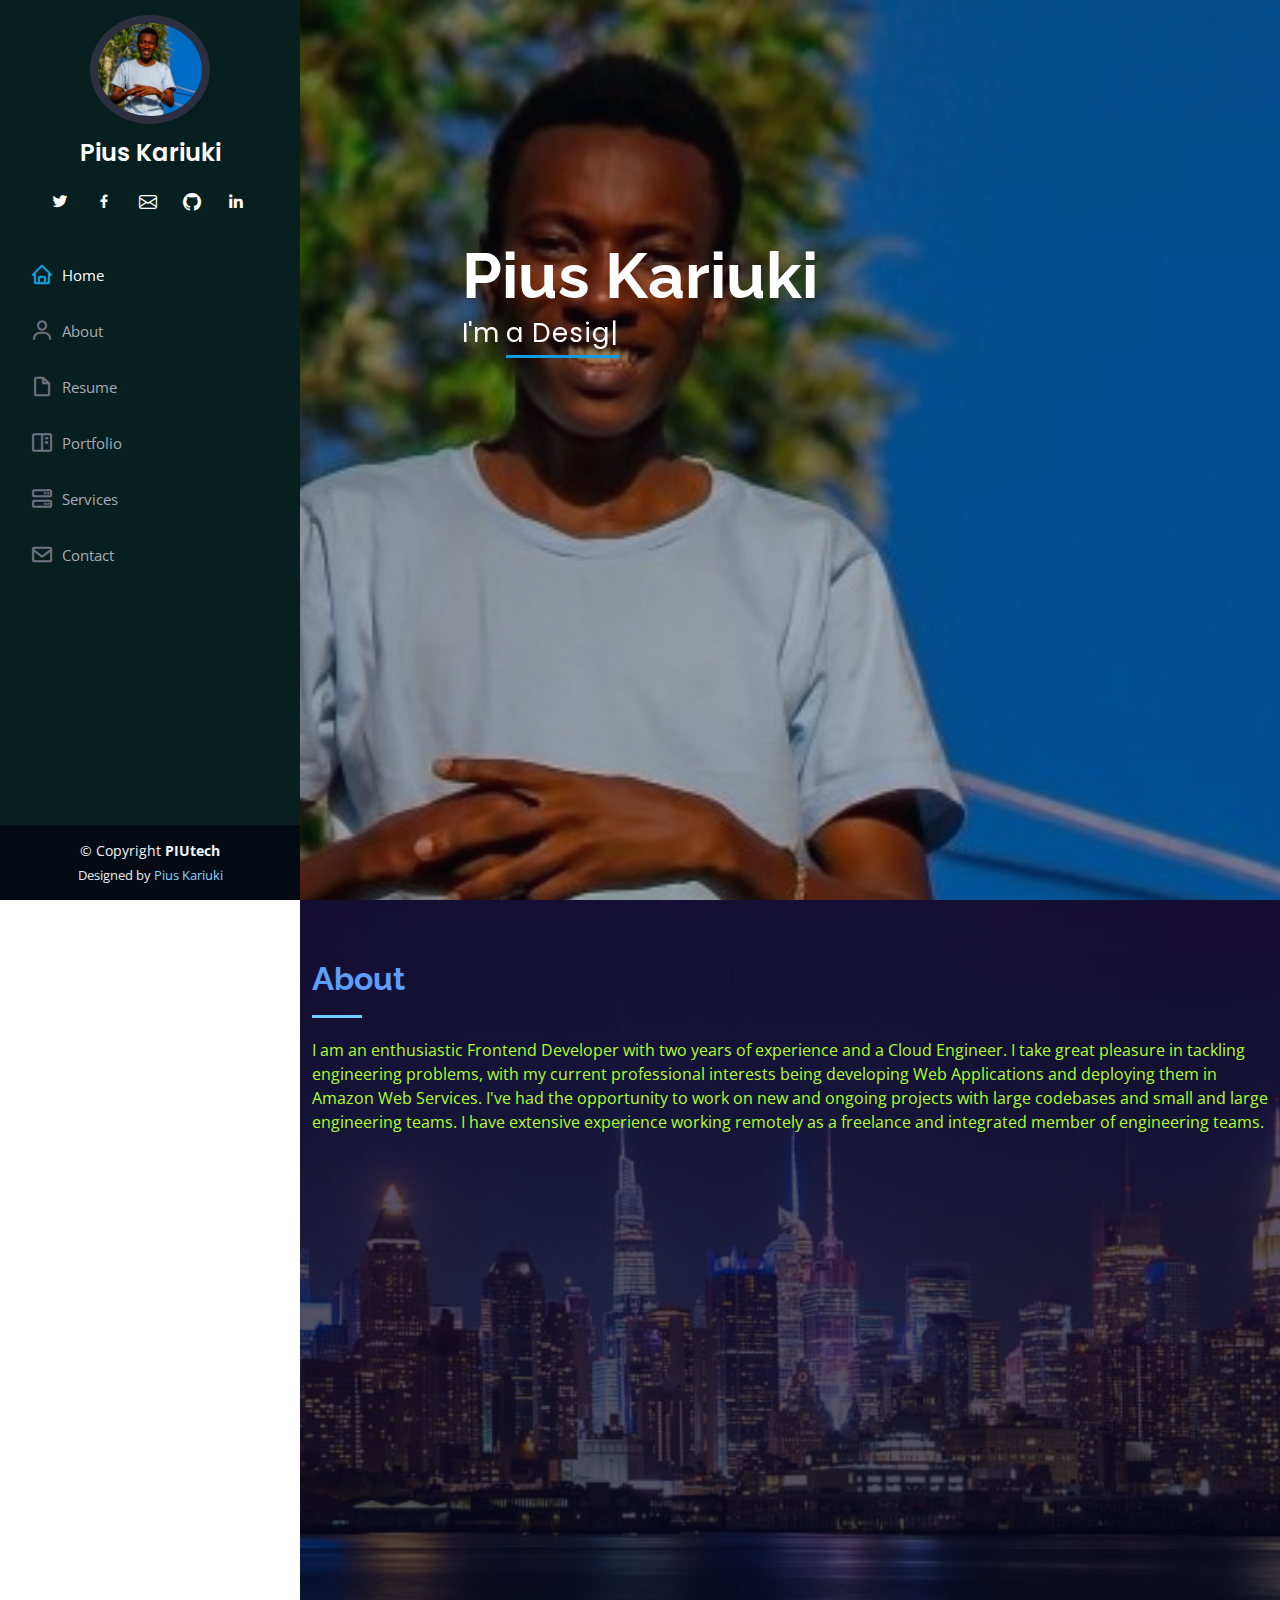
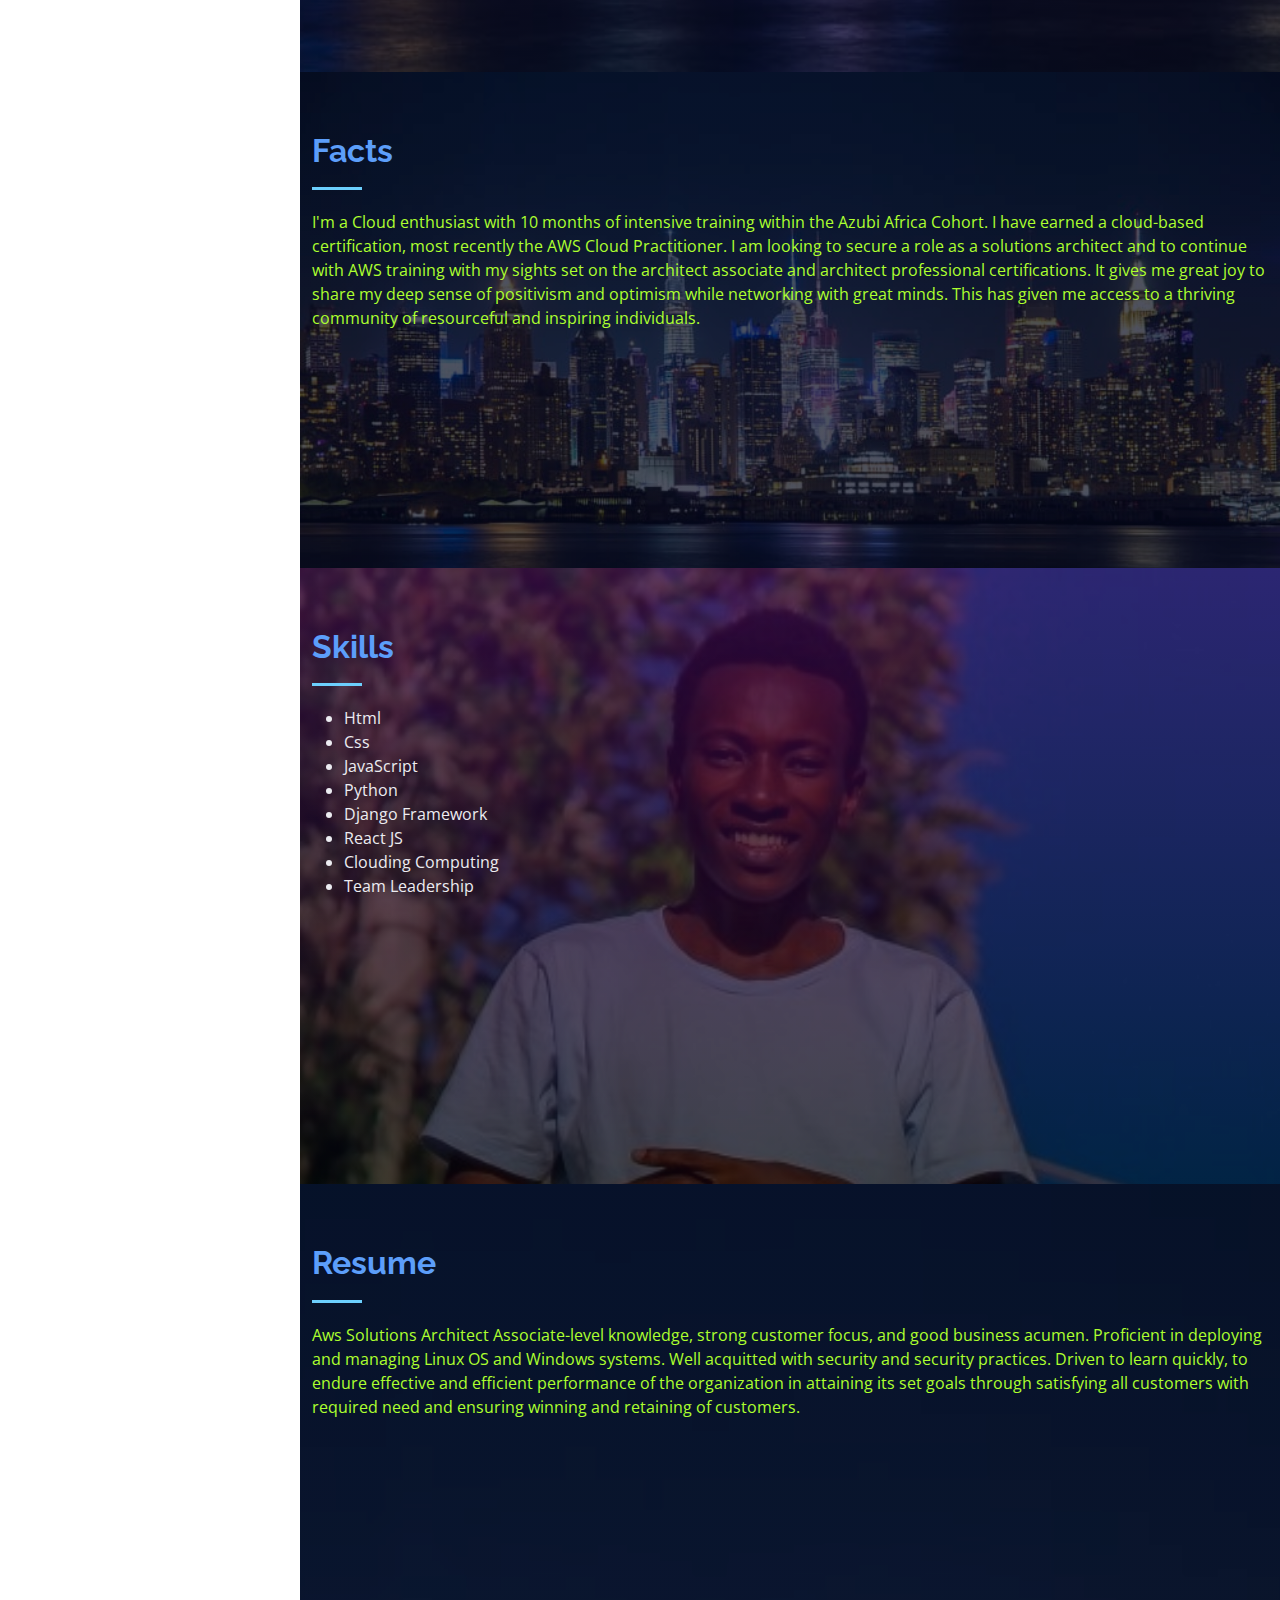
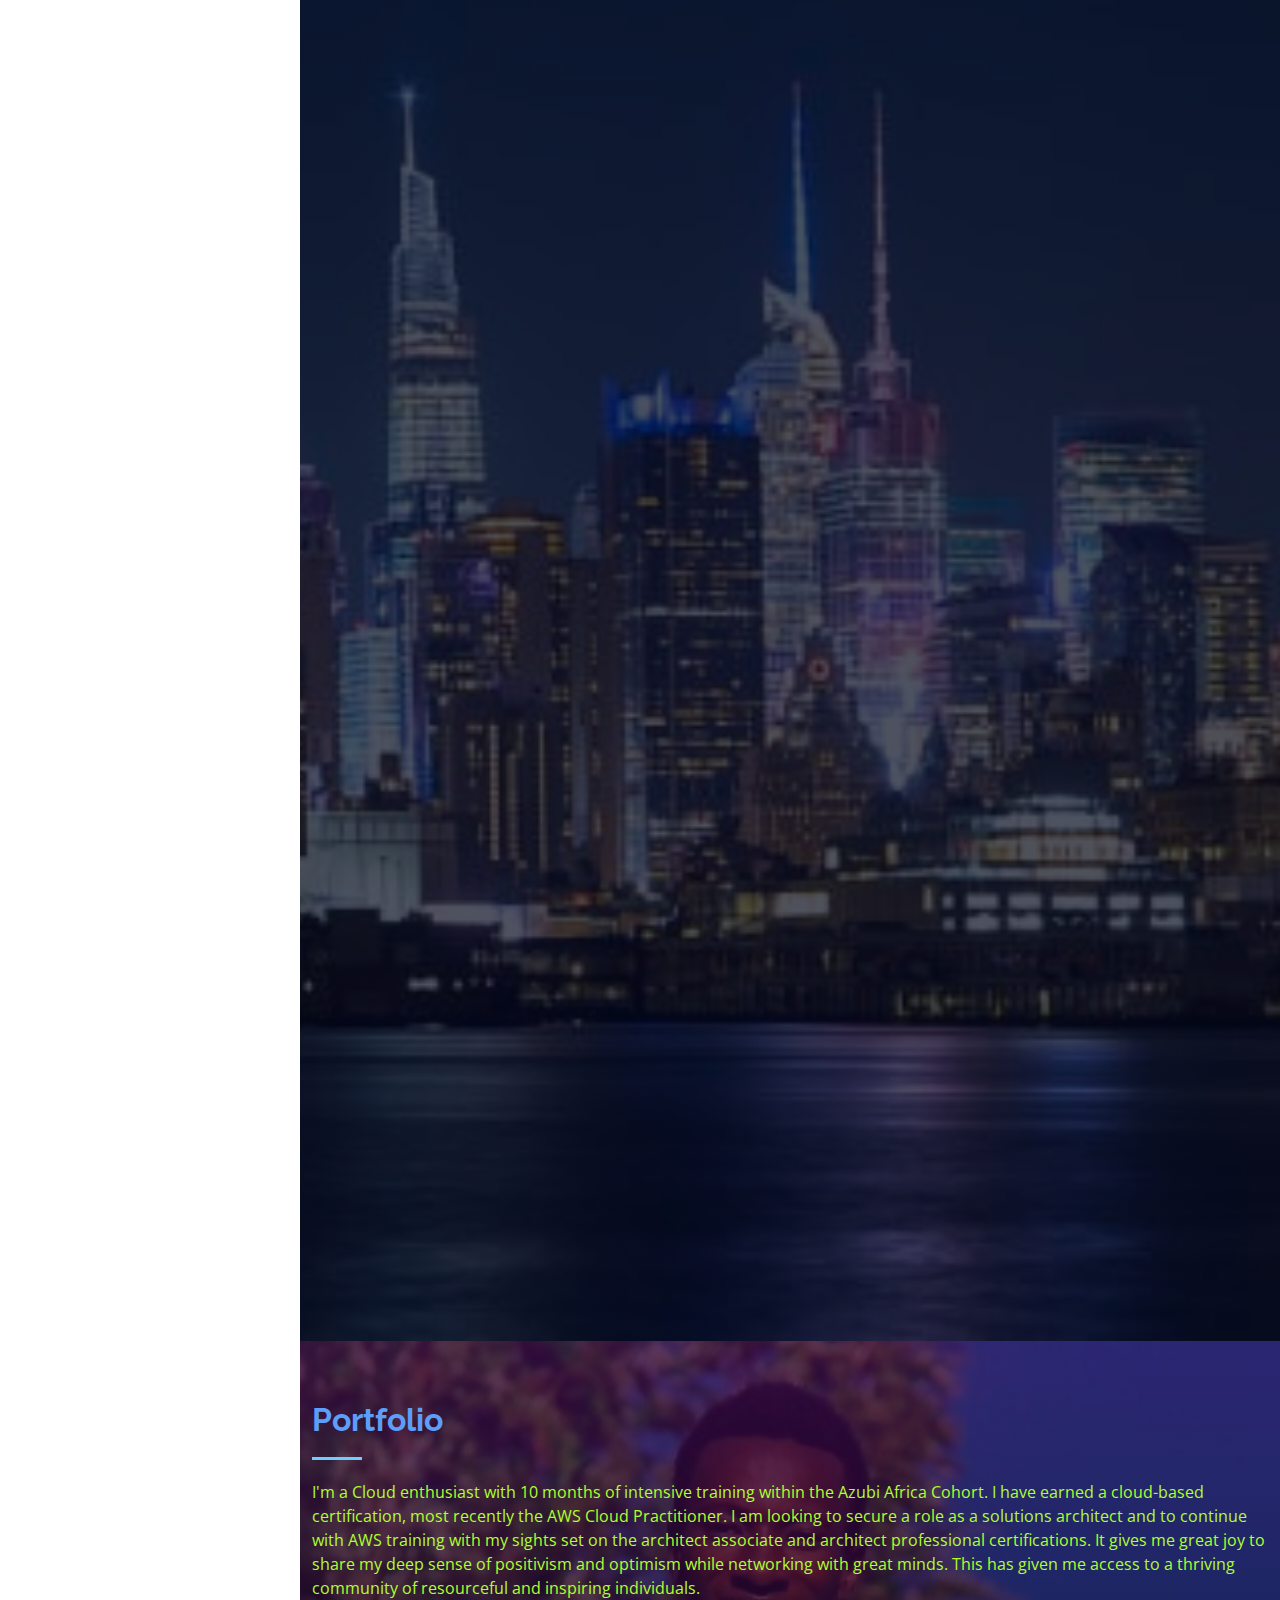
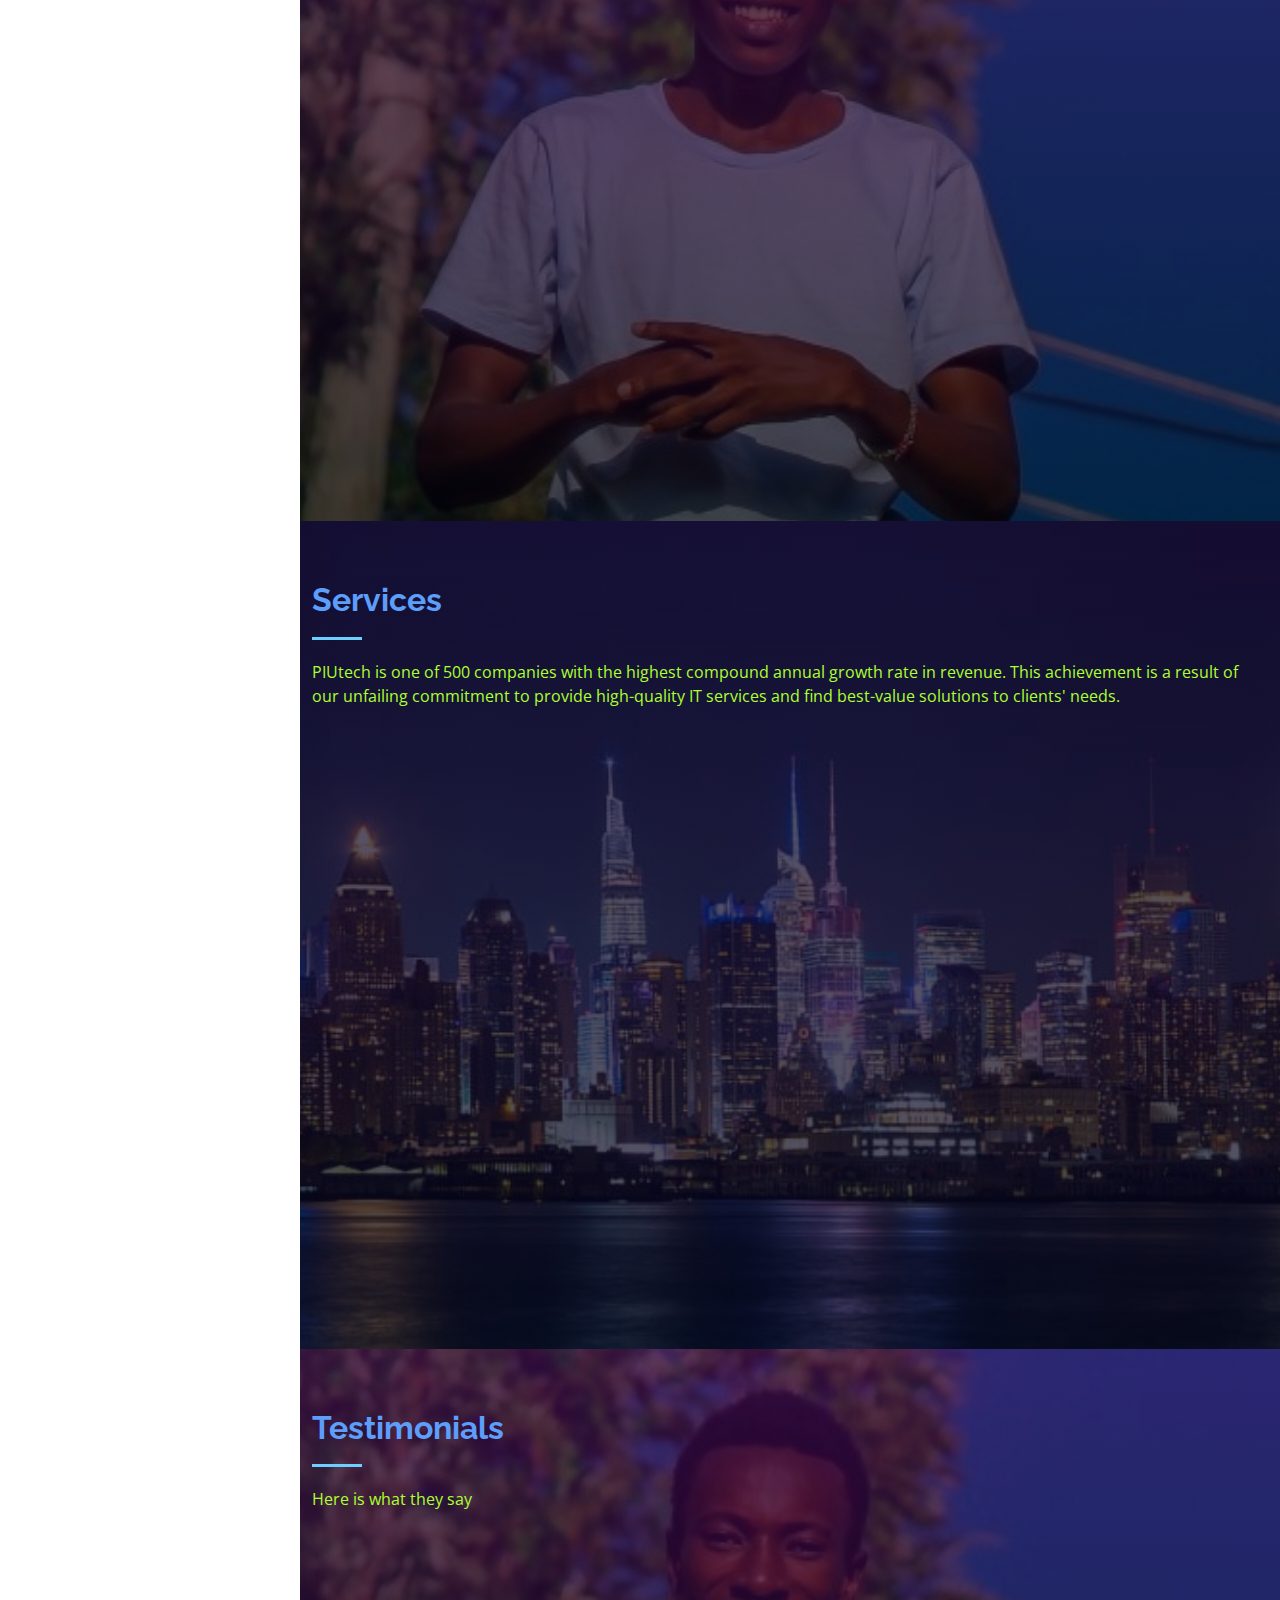
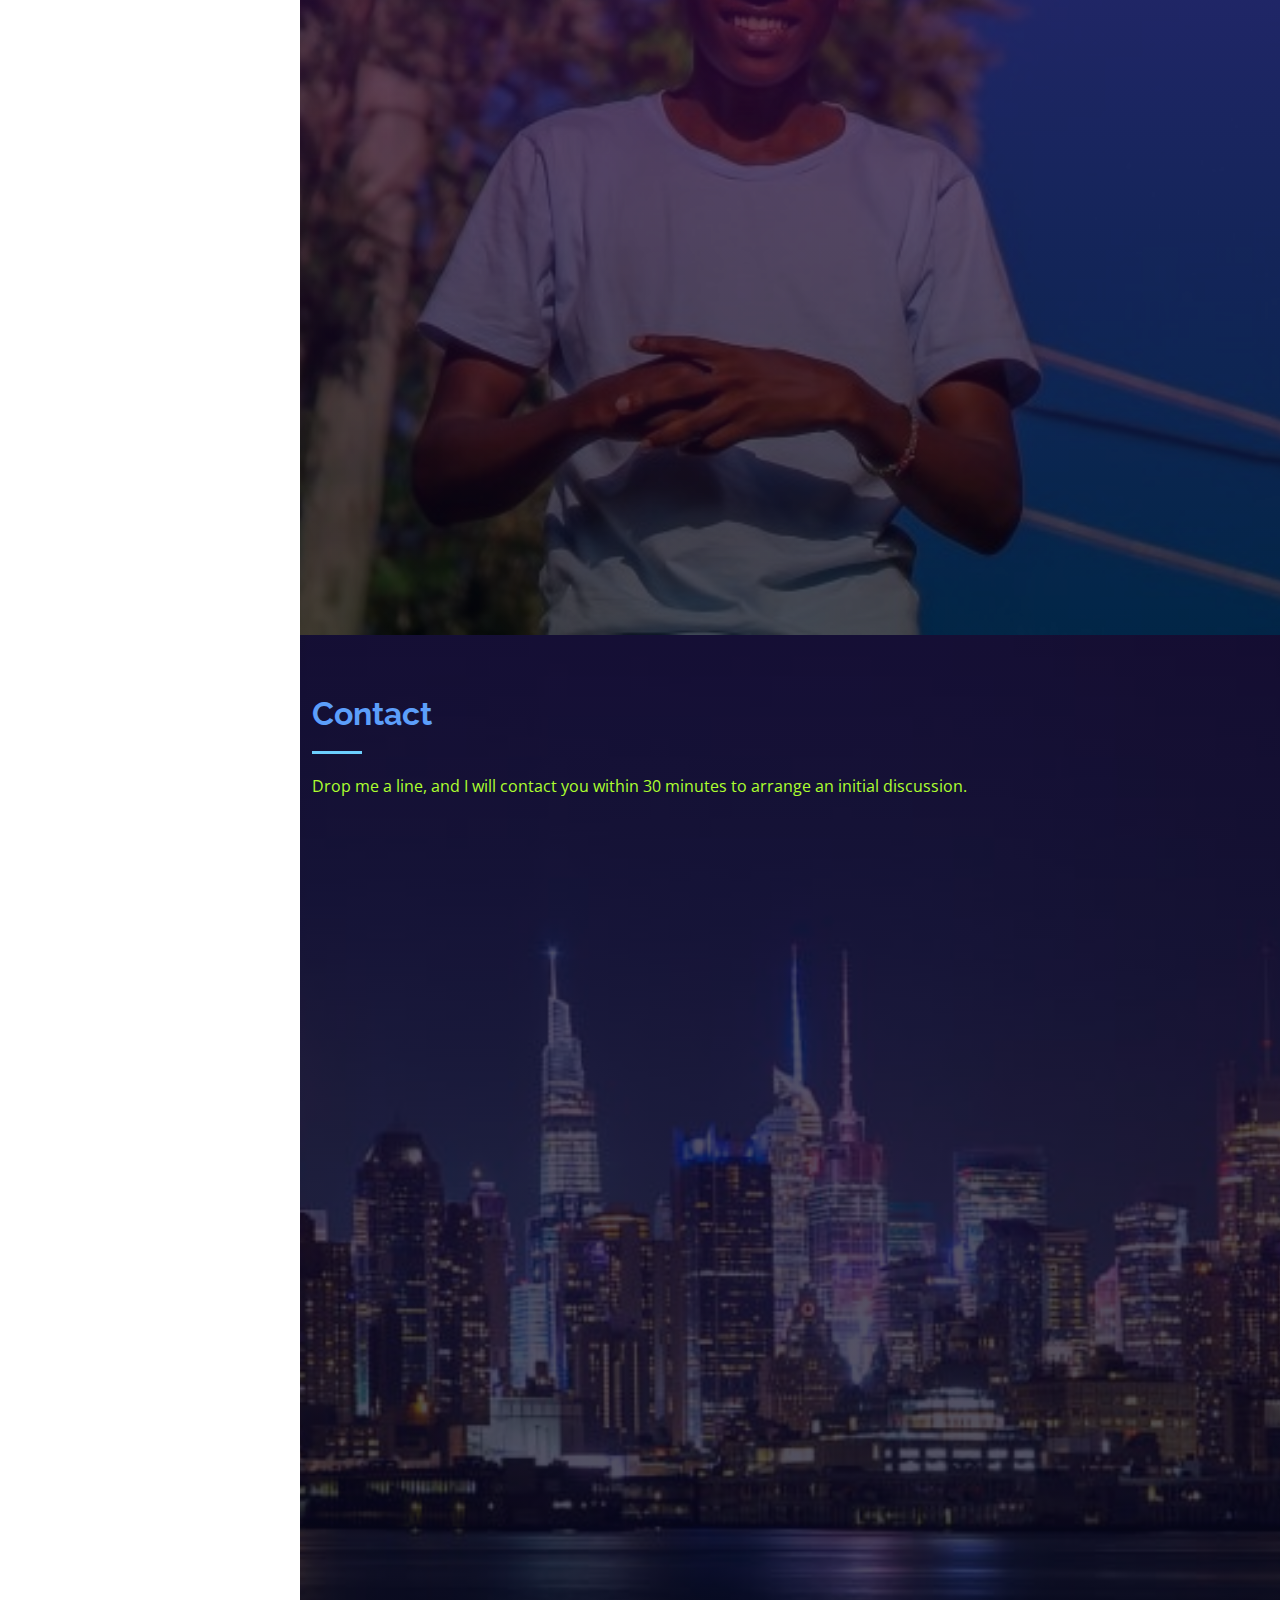
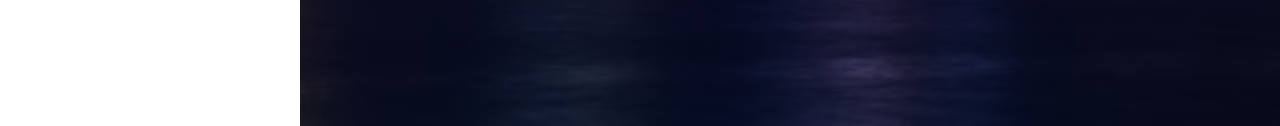
<file: index.html>
<!DOCTYPE html>
<html lang="en">

<head>
  <meta charset="utf-8">
  <meta content="width=device-width, initial-scale=1.0" name="viewport">

  <title>Pius Kariuki - Resume</title>
  <meta content="" name="description">
  <meta content="" name="keywords">

  <!-- Favicons -->
  <link href="assets/img/fav-icon.png" rel="icon">
  <link href="assets/img/fav-icon.png" rel="apple-touch-icon">

  <!-- Google Fonts -->
  <link href="https://fonts.googleapis.com/css?family=Open+Sans:300,300i,400,400i,600,600i,700,700i|Raleway:300,300i,400,400i,500,500i,600,600i,700,700i|Poppins:300,300i,400,400i,500,500i,600,600i,700,700i" rel="stylesheet">

  <!-- Vendor CSS Files -->
  <link href="assets/vendor/aos/aos.css" rel="stylesheet">
  <link href="assets/vendor/bootstrap/css/bootstrap.min.css" rel="stylesheet">
  <link href="assets/vendor/bootstrap-icons/bootstrap-icons.css" rel="stylesheet">
  <link href="assets/vendor/boxicons/css/boxicons.min.css" rel="stylesheet">
  <link href="assets/vendor/glightbox/css/glightbox.min.css" rel="stylesheet">
  <link href="assets/vendor/swiper/swiper-bundle.min.css" rel="stylesheet">

  <!-- Template Main CSS File -->
  <link href="assets/css/style.css" rel="stylesheet">

 
</head>

<body>

  <!-- ======= Mobile nav toggle button ======= -->
  <i class="bi bi-list mobile-nav-toggle d-xl-none"></i>

  <!-- ======= Header ======= -->
  <header id="header">
    <div class="d-flex flex-column">

      <div class="profile">
        <img src="assets/img/pius.jpeg" alt="" class="img-fluid rounded-circle">
        <h1 class="text-light"><a href="index.html">Pius Kariuki</a></h1>
        <div class="social-links mt-3 text-center">
          <a href="https://twitter.com/piuskarish?t=q4emJd0nEMQjhIZzS7fqTQ&s=09" class="twitter"><i class="bx bxl-twitter"></i></a>
          <a href="https://www.facebook.com/payaz.kariuki" class="facebook"><i class="bx bxl-facebook"></i></a>
          <a href="mailto:engkarishpius10@gmail.com" class="email"><i class="bi bi-envelope"></i></i></a>
          <a href="https://github.com/PiusKariukiNjiru" class="github"><i class="bi bi-github"></i></a>
          <a href="https://www.linkedin.com/in/pius-kariuki-740353224/" class="linkedin"><i class="bx bxl-linkedin"></i></a>
        </div>
      </div>

      <nav id="navbar" class="nav-menu navbar">
        <ul>

        
          <li><a href="#hero" class="nav-link scrollto active"><i class="bx bx-home"></i> <span>Home</span></a></li>
          <li><a href="#about" class="nav-link scrollto"><i class="bx bx-user"></i> <span>About</span></a></li>
          <li><a href="#resume" class="nav-link scrollto"><i class="bx bx-file-blank"></i> <span>Resume</span></a></li>
          <li><a href="#portfolio" class="nav-link scrollto"><i class="bx bx-book-content"></i> <span>Portfolio</span></a></li>
          <li><a href="#services" class="nav-link scrollto"><i class="bx bx-server"></i> <span>Services</span></a></li>
          <li><a href="#contact" class="nav-link scrollto"><i class="bx bx-envelope"></i> <span>Contact</span></a></li>
        </ul>
      </nav><!-- .nav-menu -->
    </div>
  </header><!-- End Header -->

  <!-- ======= Hero Section ======= -->
  <section id="hero" class="d-flex flex-column justify-content-center align-items-center">
    <div class="hero-container" data-aos="fade-in">
      <h1>Pius Kariuki</h1>
      <p>I'm <span class="typed" data-typed-items="a Designer, a Developer, an AWS Solutions Architect, a Photographer,an Instrumentalist"></span></p>
    </div>


    <div class="handswipe">
      <img src="assets/img/2173194_gesture_hand_down_drawn_swipe_icon (2).png" />
      <p style="font-size: small; color:white;">Swipe_up</p>
    </div>



  </section><!-- End Hero -->



  

  

  <main id="main">

    <!-- ======= About Section ======= -->
    <section id="about" class="about section-bgd">
      <div class="container">

        <div class="section-title">
          <h2>About</h2>
          <p>I am an enthusiastic Frontend Developer with two years of experience and a Cloud Engineer. 
            I take great pleasure in tackling engineering problems, with my current professional interests being 
            developing Web Applications and deploying them in Amazon Web Services. I've had the opportunity to work
             on new and ongoing projects with large codebases and small and large engineering teams. I have extensive 
             experience working remotely as a freelance and integrated member of engineering teams.</p>
        </div>

        <div class="row">
          <div class="col-lg-4" data-aos="fade-right">
            <img src="assets/img/pius.jpeg" class="img-fluid" alt="">
          </div>
          <div class="col-lg-8 pt-4 pt-lg-0 content" data-aos="fade-left">
            <h3>UI/UX Designer &amp; Frontend Developer.</h3>
            <p class="fst-italic">
              It gives me great joy to share my deep sense of positivism and optimism while networking with great minds. This has given me access to a thriving community of resourceful and inspiring individuals.
            </p>
            <div class="row">
              <div class="col-lg-6">
                <ul>
                  <li><i class="bi bi-chevron-right"></i> <strong>Birthday:</strong> <span>18 Sep 1997</span></li>
                  <li><i class="bi bi-chevron-right"></i> <strong>Website:</strong> <span> <a href="#">www.PIUtech.com</a> </span></li>
                  <li><i class="bi bi-chevron-right"></i> <strong>Phone:</strong> <span> <a href="tel:+254 741 457 431">+254 741 457 431</a></span></li>
                  <li><i class="bi bi-chevron-right"></i> <strong>City:</strong> <span>Nairobi, Kenya</span></li>
                </ul>
              </div>
              <div class="col-lg-6">
                <ul>
                  <li><i class="bi bi-chevron-right"></i> <strong>Age:</strong> <span>24</span></li>
                  <li><i class="bi bi-chevron-right"></i> <strong>Degree:</strong> <span>Computer Science</span></li>
                  <li><i class="bi bi-chevron-right"></i> <strong>Email:</strong> <span><a href="mailto:engkarishpius10@gmail.com">engkarishpius10@gmail.com</a></span></li>
                  <li><i class="bi bi-chevron-right"></i> <strong>WebDev:</strong> <span>Available</span></li>
                </ul>
              </div>
            </div>
            <p>
              Aws Solutions Architect Associate-level knowledge, strong customer focus, and good business acumen.
               Proficient in deploying and managing Linux OS and Windows systems. Well acquitted with security and 
               security practices. Driven to learn quickly, to endure effective and efficient performance of the
                organization in attaining its set goals through satisfying all customers with required need and 
                ensuring winning and retaining of customers.
            </p>
          </div>
        </div>

      </div>
    </section><!-- End About Section -->

    <!-- ======= Facts Section ======= -->
    <section id="facts" class="facts section-bgds">
      <div class="container">

        <div class="section-title">
          <h2>Facts</h2>
          <p>I'm a Cloud enthusiast with 10 months of intensive training within the Azubi Africa Cohort. I have earned a cloud-based certification, most recently the AWS Cloud Practitioner.

I am looking to secure a role as a solutions architect and to continue with AWS training with my sights set on the architect associate and architect professional certifications. 

It gives me great joy to share my deep sense of positivism and optimism while networking with great minds. This has given me access to a thriving community of resourceful and inspiring individuals.</p>
        </div>

        <div class="row no-gutters">

          <div class="col-lg-3 col-md-6 d-md-flex align-items-md-stretch" data-aos="fade-up">
            <div class="count-box">
              <i class="bi bi-emoji-smile"></i>
              <span data-purecounter-start="0" data-purecounter-end="23" data-purecounter-duration="1" class="purecounter"></span>
              <p><strong>Happy Clients</strong> It makes me happy too</p>
            </div>
          </div>

          <div class="col-lg-3 col-md-6 d-md-flex align-items-md-stretch" data-aos="fade-up" data-aos-delay="100">
            <div class="count-box">
              <i class="bi bi-journal-richtext"></i>
              <span data-purecounter-start="0" data-purecounter-end="52" data-purecounter-duration="1" class="purecounter"></span>
              <p><strong>Projects</strong> Hoping for more</p>
            </div>
          </div>

          <div class="col-lg-3 col-md-6 d-md-flex align-items-md-stretch" data-aos="fade-up" data-aos-delay="200">
            <div class="count-box">
              <i class="bi bi-headset"></i>
              <span data-purecounter-start="0" data-purecounter-end="453" data-purecounter-duration="1" class="purecounter"></span>
              <p><strong>Hours Of Support</strong> Available</p>
            </div>
          </div>

          <div class="col-lg-3 col-md-6 d-md-flex align-items-md-stretch" data-aos="fade-up" data-aos-delay="300">
            <div class="count-box">
              <i class="bi bi-people"></i>
              <span data-purecounter-start="0" data-purecounter-end="32" data-purecounter-duration="1" class="purecounter"></span>
              <p><strong>Hard Workers</strong> Sky is the limit</p>
            </div>
          </div>

        </div>

      </div>
    </section><!-- End Facts Section -->

    <!-- ======= Skills Section ======= -->
    <section id="skills" class="skills section-bg">
      <div class="container">

        <div class="section-title">
          <h2>Skills</h2>
          <ul>
            <li>Html</li>
            <li>Css</li>
            <li>JavaScript</li>
            <li>Python</li>
            <li>Django Framework</li>
            <li>React JS</li>
            <li>Clouding Computing</li>
            <li>Team Leadership</li>
          </ul>
          
        </div>

        <div class="row skills-content">

          <div class="col-lg-6" data-aos="fade-up">

            <div class="progress">
              <span class="skill">HTML <i class="val">100%</i></span>
              <div class="progress-bar-wrap">
                <div class="progress-bar" role="progressbar" aria-valuenow="100" aria-valuemin="0" aria-valuemax="100"></div>
              </div>
            </div>

            <div class="progress">
              <span class="skill">CSS <i class="val">90%</i></span>
              <div class="progress-bar-wrap">
                <div class="progress-bar" role="progressbar" aria-valuenow="90" aria-valuemin="0" aria-valuemax="100"></div>
              </div>
            </div>

            <div class="progress">
              <span class="skill">JavaScript <i class="val">75%</i></span>
              <div class="progress-bar-wrap">
                <div class="progress-bar" role="progressbar" aria-valuenow="75" aria-valuemin="0" aria-valuemax="100"></div>
              </div>
            </div>

          </div>

          <div class="col-lg-6" data-aos="fade-up" data-aos-delay="100">

            <div class="progress">
              <span class="skill">PHP <i class="val">80%</i></span>
              <div class="progress-bar-wrap">
                <div class="progress-bar" role="progressbar" aria-valuenow="80" aria-valuemin="0" aria-valuemax="100"></div>
              </div>
            </div>

            <div class="progress">
              <span class="skill">Cloud Solutions <i class="val">90%</i></span>
              <div class="progress-bar-wrap">
                <div class="progress-bar" role="progressbar" aria-valuenow="90" aria-valuemin="0" aria-valuemax="100"></div>
              </div>
            </div>

            <div class="progress">
              <span class="skill">Photoshop <i class="val">55%</i></span>
              <div class="progress-bar-wrap">
                <div class="progress-bar" role="progressbar" aria-valuenow="55" aria-valuemin="0" aria-valuemax="100"></div>
              </div>
            </div>

          </div>

        </div>

      </div>
    </section><!-- End Skills Section -->

    <!-- ======= Resume Section ======= -->
    <section id="resume" class="resume section-bgds">
      <div class="container">

        <div class="section-title">
          <h2>Resume</h2>
          <p>Aws Solutions Architect Associate-level knowledge, strong customer focus, and good business acumen. Proficient in deploying and managing Linux OS and Windows systems. Well acquitted with security and security practices. Driven to learn quickly, to endure effective and efficient performance of the organization in attaining its set goals through satisfying all customers with required need and ensuring winning and retaining of customers.
          </p>
        </div>

        <div class="row">
          <div class="col-lg-6" data-aos="fade-up">
            <h3 class="resume-title">Sumary</h3>
            <div class="resume-item pb-0">
              <h4>Pius Kariuki</h4>
              <p><em>I am an enthusiastic Frontend Developer with two years of experience and a Cloud Engineer. I take great pleasure in tackling engineering problems, with my current professional interests being developing Web Applications and deploying them in Amazon Web Services. I've had the opportunity to work on new and ongoing projects with large codebases and small and large engineering teams. I have extensive experience working remotely as a freelance and integrated member of engineering teams..</em></p>
              <ul>
                <li>Embu, Kenya
                  60103, Runyenjes</li>
                <li>+254 741 457431</li>
                <li>engkarishpius10@gmail.com</li>
              </ul>
            </div>

            <h3 class="resume-title">Education</h3>
            <div class="resume-item">
              <h4>AWS Certified Solution Architect Associate &amp; AWS Certified Cloud Practioner</h4>
              <h5>2021 - 2022</h5>
              <div class="certs">
                <a href="https://www.credly.com/earner/earned/badge/04a88d86-2907-463c-9c47-89b074749fa5" class="certs-btn scrollto d-none d-lg-flex">View AWS SAA Cert</a>
                <a href="https://www.credly.com/earner/earned/badge/9d424b36-b722-4420-bbff-60dbf0429fbf" class="certs-btn scrollto d-none d-lg-flex">View AWS CPP Cert</a>
              </div>
              <p><em>Azubi Africa</em></p>
              <p>I'm a Cloud enthusiast with 10 months of intensive training within the Azubi Africa Cohort. I have earned a cloud-based certification, most recently the AWS Certified Solution Architect Associate.</p>
            </div> 
            <div class="resume-item">
              <h4>Bachelor of Science in Mathematics &amp; Computer Science</h4>
              <h5>2017 - 2021</h5>
              <p><em>Kirinyaga University</em></p>
              <p>A youngster who is so passionate about technology matters. I’m a recent graduate (December 2021) in Mathematics and Computer Science from Kirinyaga University. Passed with Second Class Honors Upper Division</p>
            </div>

            <h3 class="resume-title">Volunteer Work</h3>
            <div class="resume-item">
              <h4>ChildCare</h4>
              <h5>2021</h5>
              
              <p><em>Childcare Volunteer in Kenya</em></p>
              <p>Assisted local staff in taking care of children, such as feeding, dressing, and keeping the children active within the homes.</p>
            </div> 
          </div>

          


          <div class="col-lg-6" data-aos="fade-up" data-aos-delay="100">
            <h3 class="resume-title">Professional Experience</h3>
            <div class="resume-item">
              <h4>Frontend Developer</h4>
              <h5>2021 - Present</h5>
              <p><em>Freelancer </em></p>
              <ul>
                <li>Currently developing Web Applications as well as implementing multiple automation projects on the AWS Cloud.</li>
                <li>Working closely with graphic designers and Senior Developers in a dynamic team environment. Used Photoshop for slicing, cutting, and optimizing graphics. </li>
                <li>Supervise the assessment of all graphic materials in order to ensure quality and accuracy of the design</li>
                <li>Researching and evaluating alternative technical solutions and recommending the most efficient and cost-effective solution</li>
              </ul>
            </div>
            <div class="resume-item">
              <h4>Cloud Solutions Architect Trainee
                </h4>
              <h5>2021 - 2022</h5>
              <p><em>Azubi Africa</em></p>
              <ul>
                <li>Took part in projects involving the design and implementation of resilient web application architectures</li>
                <li>Developed Bash scripts and Ansible playbooks to deploy Python applications in highly available stateless servers with various frontend frameworks and databases, thus significantly reducing application management effort</li>
                <li>Planned and coordinated project sprints.</li>
                
              </ul>
            </div>
            <div class="resume-item">
              <h4>Frontend Developer</h4>
              <h5>2022 - 2022</h5>
              <p><em>FrontWork</em></p>
              <ul>
                <li>Improved frontend design implementation whereby it matched Figma design</li>
                <li>Improved forms implementation</li>
                <li>Reduced bundle size and improved build times by refactoring frontend codebase </li>
                
              </ul>
            </div>
            <div class="certs">
              <a href="assets/docs/PIUS KARIUKI_RESUME.docx" class="certs-btn scrollto d-none d-lg-flex" > <i class="bi bi-cloud-arrow-down-fill"></i> &nbsp Download My Resume Here</a>
              
            </div>
          </div>
          
        </div>

      </div>
    </section><!-- End Resume Section -->

    <!-- ======= Portfolio Section ======= --> 
    <section id="portfolio" class="portfolio section-bg">
      <div class="container">

        <div class="section-title">
          <h2>Portfolio</h2>
          <p>I'm a Cloud enthusiast with 10 months of intensive training within the Azubi Africa Cohort. I have earned a cloud-based certification, most recently the AWS Cloud Practitioner.

I am looking to secure a role as a solutions architect and to continue with AWS training with my sights set on the architect associate and architect professional certifications. 

It gives me great joy to share my deep sense of positivism and optimism while networking with great minds. This has given me access to a thriving community of resourceful and inspiring individuals.</p>
        </div>

        <div class="row" data-aos="fade-up">
          <div class="col-lg-12 d-flex justify-content-center">
            <ul id="portfolio-flters">
              <li data-filter="*" class="filter-active">All</li>
              <li data-filter=".filter-app">My Websites</li>
              <li data-filter=".filter-card">Calculator & Movie Site</li>
              <li data-filter=".filter-web">Cloud Solutions Architecture</li>
            </ul>
          </div>
        </div>

        <div class="row portfolio-container" data-aos="fade-up" data-aos-delay="100">

          <div class="col-lg-4 col-md-6 portfolio-item filter-app">
            <div class="portfolio-wrap">
              <img src="assets/img/portfolio/portfolio-1.png" class="img-fluid" alt="">
              <div class="portfolio-links">
                <a href="assets/img/portfolio/portfolio-1.png" data-gallery="portfolioGallery" class="portfolio-lightbox" title="My first Website"><i class="bx bx-plus"></i></a>
                <a href="myfirstwebsite.html" title="More Details"><i class="bx bx-link"></i></a>
              </div>
            </div>
          </div>

          <div class="col-lg-4 col-md-6 portfolio-item filter-web">
            <div class="portfolio-wrap">
              <img src="assets/img/portfolio/rating.png" class="img-fluid" alt="">
              <div class="portfolio-links">
                <a href="assets/img/portfolio/rating.png" data-gallery="portfolioGallery" class="portfolio-lightbox" title="Interactive rating component"><i class="bx bx-plus"></i></a>
                <a href="rating.html" title="More Details"><i class="bx bx-link"></i></a>
              </div>
            </div>
          </div>

          <div class="col-lg-4 col-md-6 portfolio-item filter-app">
            <div class="portfolio-wrap">
              <img src="assets/img/portfolio/myresume.png" class="img-fluid" alt="">
              <div class="portfolio-links">
                <a href="assets/img/portfolio/myresume.png" data-gallery="portfolioGallery" class="portfolio-lightbox" title="Mywebsite"><i class="bx bx-plus"></i></a>
                <a href="myresume.html" title="More Details"><i class="bx bx-link"></i></a>
              </div>
            </div>
          </div>

          <div class="col-lg-4 col-md-6 portfolio-item filter-card">
            <div class="portfolio-wrap">
              <img src="assets/img/portfolio/moviesite.png" class="img-fluid" alt="">
              <div class="portfolio-links">
                <a href="assets/img/portfolio/moviesite.png" data-gallery="portfolioGallery" class="portfolio-lightbox" title="Movie Site"><i class="bx bx-plus"></i></a>
                <a href="movie site.html" title="More Details"><i class="bx bx-link"></i></a>
              </div>
            </div>
          </div>

          <div class="col-lg-4 col-md-6 portfolio-item filter-web">
            <div class="portfolio-wrap">
              <img src="assets/img/portfolio/static.png" class="img-fluid" alt="">
              <div class="portfolio-links">
                <a href="assets/img/portfolio/static.png" data-gallery="portfolioGallery" class="portfolio-lightbox" title="Static Website"><i class="bx bx-plus"></i></a>
                <a href="static.html" title="More Details"><i class="bx bx-link"></i></a>
              </div>
            </div>
          </div>

    <!-- <div class="col-lg-4 col-md-6 portfolio-item filter-app">
            <div class="portfolio-wrap">
              <img src="assets/img/portfolio/portfolio-6.jpg" class="img-fluid" alt="">
              <div class="portfolio-links">
                <a href="assets/img/portfolio/portfolio-6.jpg" data-gallery="portfolioGallery" class="portfolio-lightbox" title="App 3"><i class="bx bx-plus"></i></a>
                <a href="portfolio-details.html" title="More Details"><i class="bx bx-link"></i></a>
              </div>
            </div>
          </div>  -->

          <div class="col-lg-4 col-md-6 portfolio-item filter-card">
            <div class="portfolio-wrap">
              <img src="assets/img/portfolio/calculator1.png" class="img-fluid" alt="">
              <div class="portfolio-links">
                <a href="assets/img/portfolio/calculator1.png" data-gallery="portfolioGallery" class="portfolio-lightbox" title="Calculator"><i class="bx bx-plus"></i></a>
                <a href="calculator.html" title="More Details"><i class="bx bx-link"></i></a>
              </div>
            </div>
          </div>

  <!--    <div class="col-lg-4 col-md-6 portfolio-item filter-card">
            <div class="portfolio-wrap">
              <img src="assets/img/portfolio/portfolio-8.jpg" class="img-fluid" alt="">
              <div class="portfolio-links">
                <a href="assets/img/portfolio/portfolio-8.jpg" data-gallery="portfolioGallery" class="portfolio-lightbox" title="Card 3"><i class="bx bx-plus"></i></a>
                <a href="portfolio-details.html" title="More Details"><i class="bx bx-link"></i></a>
              </div>
            </div>
          </div>   

          <div class="col-lg-4 col-md-6 portfolio-item filter-web">
            <div class="portfolio-wrap">
              <img src="assets/img/portfolio/portfolio-9.jpg" class="img-fluid" alt="">
              <div class="portfolio-links">
                <a href="assets/img/portfolio/portfolio-9.jpg" data-gallery="portfolioGallery" class="portfolio-lightbox" title="Web 3"><i class="bx bx-plus"></i></a>
                <a href="portfolio-details.html" title="More Details"><i class="bx bx-link"></i></a>
              </div>
            </div>
          </div>

        </div>  -->

      </div>
    </section>            <!-- End Portfolio Section -->

    <!-- ======= Services Section ======= -->
    <section id="services" class="services section-bgd">
      <div class="container">

        <div class="section-title">
          <h2>Services</h2>
          <p>PIUtech is one of 500 companies with the highest compound annual growth rate in revenue. 
            This achievement is a result of our unfailing commitment to provide high-quality IT services and 
            find best-value solutions to clients' needs.</p>
        </div>

        <div class="row">
          <div class="col-lg-4 col-md-6 icon-box" data-aos="fade-up">
            <div class="icon"><i class="bi bi-briefcase"></i></div>
            <h4 class="title"><a href="">Front-end design and development</a></h4>
            <p class="description">Our web designers closely analyze the user audience to understand their needs and reflect these findings in UI design. 
              Having agreed on the look and feel of a web app with project stakeholders,I bring it to life with front-end coding.</p>
          </div>
          <div class="col-lg-4 col-md-6 icon-box" data-aos="fade-up" data-aos-delay="100">
            <div class="icon"><i class="bi bi-card-checklist"></i></div>
            <h4 class="title"><a href="">Websites</a></h4>
            <p class="description">250+ businesses, governmental and non-profit organizations use the websites 
              I’ve created for corporate presentation and brand building. 
              I make sure our websites have an easy-to-use page editor for dynamic content management.</p>
          </div>
          <div class="col-lg-4 col-md-6 icon-box" data-aos="fade-up" data-aos-delay="200">
            <div class="icon"><i class="bi bi-bar-chart"></i></div>
            <h4 class="title"><a href="">Web Apps</a></h4>
            <p class="description">I build web apps for efficient management of different business activities.
               I apply smart automation to streamline workflows and integrate corporate systems together for coherent operation.</p>
          </div>
          <div class="col-lg-4 col-md-6 icon-box" data-aos="fade-up" data-aos-delay="300">
            <div class="icon"><i class="bi bi-binoculars"></i></div>
            <h4 class="title"><a href="">Web Portals</a></h4>
            <p class="description">Since 2022, PIUtech has created web portals for different audiences:
               customers, business partners, ecommerce users, patients, vendors, interest-based communities.</p>
          </div>
          <div class="col-lg-4 col-md-6 icon-box" data-aos="fade-up" data-aos-delay="400">
            <div class="icon"><i class="bi bi-brightness-high"></i></div>
            <h4 class="title"><a href="">Strategy & Insights</a></h4>
            <p class="description">Actionable insights, people-inspired strategies, and digital solutions that help your
               brand achieve better business outcomes and limitless possibilities.</p>
          </div>
          <div class="col-lg-4 col-md-6 icon-box" data-aos="fade-up" data-aos-delay="500">
            <div class="icon"><i class="bi bi-calendar4-week"></i></div>
            <h4 class="title"><a href="">Launching</a></h4>
            <p class="description">After making sure your website is faultless, I launch it in the market by deploying it to your server,
               which will be available for you, your staff, and users. I also provide maintenance and support if you find any performance issues.</p>
          </div>
        </div>

      </div>
    </section><!-- End Services Section -->

    <!-- ======= Testimonials Section ======= -->
    <section id="testimonials" class="testimonials section-bg">
      <div class="container">

        <div class="section-title">
          <h2>Testimonials</h2>
          <p>Here is what they say</p>
        </div>

        <div class="testimonials-slider swiper" data-aos="fade-up" data-aos-delay="100">
          <div class="swiper-wrapper">

            <div class="swiper-slide">
              <div class="testimonial-item" data-aos="fade-up">
                <p>
                  <i class="bx bxs-quote-alt-left quote-icon-left"></i>
                  It is a distinct pleasure for me to recommend PIUtech to any and all interested parties. They have been professional,
             comprehensive and competent throughout the process of our working together. I feel that I have established a relationship
             with them for years to come. The reaction to our new web site has been overwhelmingly positive; 
            as one commented the site is “FANTASTIC.” The same can be said for our view of PIUtech’s work for us.
                  <i class="bx bxs-quote-alt-right quote-icon-right"></i>
                </p>
                <img src="assets/img/testimonials/Miriam.jpg" class="testimonial-img" alt="">
                <h3>Miriam Wachira</h3>
                <h4>Ceo &amp; Founder</h4>
              </div>
            </div><!-- End testimonial item -->

            <div class="swiper-slide">
              <div class="testimonial-item" data-aos="fade-up" data-aos-delay="100">
                <p>
                  <i class="bx bxs-quote-alt-left quote-icon-left"></i>
                  Since having our new website built by PIUtech, I have seen a 200% increase in the number of online contact forms being filled out and returned to us. 
                  Matt and his team worked closely with us to provide a site that met all of the criteria that I were looking for.
                   The end result was a website that is attractive, organized and effective. Thanks to PIUtech for all of your hard work and support! 
                  <i class="bx bxs-quote-alt-right quote-icon-right"></i>
                </p>
                <img src="assets/img/testimonials/Mercy.jpg" class="testimonial-img" alt="">
                <h3>Mercy Wainaina</h3>
                <h4>Designer</h4>
              </div>
            </div><!-- End testimonial item -->

            <div class="swiper-slide">
              <div class="testimonial-item" data-aos="fade-up" data-aos-delay="200">
                <p>
                  <i class="bx bxs-quote-alt-left quote-icon-left"></i>
                  With PIUtech’s help, I were able to increase the functionality of our website dramatically while cutting our costs. 
                  Our website is much more easy to use, has tons of more features than before and is incredibly easy to maintain.
                   I could not be more happy with our new website! Thanks PIUtech!
                  <i class="bx bxs-quote-alt-right quote-icon-right"></i>
                </p>
                <img src="assets/img/testimonials/testimonials-3.jpg" class="testimonial-img" alt="">
                <h3>Jena Karlis</h3>
                <h4>Store Owner</h4>
              </div>
            </div><!-- End testimonial item -->

            <div class="swiper-slide">
              <div class="testimonial-item" data-aos="fade-up" data-aos-delay="300">
                <p>
                  <i class="bx bxs-quote-alt-left quote-icon-left"></i>
                  PIUtech Internet Marketing excels at turning your website dreams into reality. I amso proud of the work 
                  they’ve done for us that I have already recommended them to many of our partners. The PIUtech team is heads
                   and shoulders above their competition, and I amvery thankful that they call Downtown Arlington home.
                  <i class="bx bxs-quote-alt-right quote-icon-right"></i>
                </p>
                <img src="assets/img/testimonials/Morgan.jfif" class="testimonial-img" alt="">
                <h3>Morgan Kiptanui</h3>
                <h4>Freelancer</h4>
              </div>
            </div><!-- End testimonial item -->

            <div class="swiper-slide">
              <div class="testimonial-item" data-aos="fade-up" data-aos-delay="400">
                <p>
                  <i class="bx bxs-quote-alt-left quote-icon-left"></i>
                  I have been very happy with our new website! It looks professional and very easy to navigate. 
                  Our experience with the customer service at PIUtech has been great. They handle things very efficiently
                   and amavailable for any questions I have. They also keep us updated on monthly reports so I know how
                    our site is doing. I would recommend PIUtech to anyone looking for website design or SEO work!
                  <i class="bx bxs-quote-alt-right quote-icon-right"></i>
                </p>
                <img src="assets/img/testimonials/testimonials-5.jpg" class="testimonial-img" alt="">
                <h3>John Larson</h3>
                <h4>Entrepreneur</h4>
              </div>
            </div><!-- End testimonial item -->

          </div>
          <div class="swiper-pagination"></div>
        </div>

      </div>
    </section><!-- End Testimonials Section -->

    <!-- ======= Contact Section ======= -->
    <section id="contact" class="contact section-bgd">
      <div class="container">

        <div class="section-title">
          <h2>Contact</h2>
          <p>Drop me a line, and I will contact you within 30 minutes to arrange an initial discussion.</p>
        </div>

        <div class="row" data-aos="fade-in">

          <div class="col-lg-5 d-flex align-items-stretch">
            <div class="info">
              <div class="address">
                <i class="bi bi-geo-alt"></i>
                <h4>Location:</h4>
                <p>Embu, Kenya
                  60103, Runyenjes</p>
              </div>

              <div class="email">
                <i class="bi bi-envelope"></i>
                <h4>Email:</h4>
                <p>engkarishpius10@gmail.com</p>
              </div>

              <div class="phone">
                <i class="bi bi-phone"></i>
                <h4>Call:</h4>
                <p>+254 741 457431</p>
              </div>

              <iframe src="https://www.google.com/maps/embed?pb=!1m18!1m12!1m3!1d31917.147184407448!2d37.44324403626931!3d-0.5365191609858334!2m3!1f0!2f0!3f0!3m2!1i1024!2i768!4f13.1!3m3!1m2!1s0x18262de0b161c82f%3A0x86c79bba0e2b8896!2sEmbu!5e0!3m2!1sen!2ske!4v1657360627640!5m2!1sen!2ske" width="450px" height="450px" style="border:0;" allowfullscreen="" loading="lazy" referrerpolicy="no-referrer-when-downgrade"></iframe>
            </div>

          </div>

          <div class="col-lg-7 mt-5 mt-lg-0 d-flex align-items-stretch">
            <form action="https://formsubmit.co/e9f4c5319491f1287900c7975fc09c02" method="POST" role="form" class="php-email-form" onsubmit="myFunction()">
              <input type="text" name="_honey" style="display:none">
              <input type="hidden" name="_captcha" value="false">

              <input type="hidden" name="_next" value="#">
              
              
              <div class="row">
                <div class="form-group col-md-6">
                  <label for="name" style="color: goldenrod;">Your Name</label>
                  <input type="text" style="background: transparent; color: aliceblue;border-radius: 20px; " name="name" class="form-control" id="name" required>
                </div>
                <div class="form-group col-md-6">
                  <label for="name" style="color: goldenrod;">Your Email</label>
                  <input type="email" style="background: transparent; color: aliceblue;border-radius: 20px; "  class="form-control" name="email" id="email" required>
                </div>
              </div>
              <div class="form-group">
                <label for="name" style="color: goldenrod;">Subject</label>
                <input type="text" class="form-control" style="background: transparent; color: aliceblue;border-radius: 20px; " name="subject" id="subject" required>
              </div>
              <div class="form-group">
                <label for="name" style="color: goldenrod;">Message</label>
                <textarea class="form-control"style="background: transparent; color: aliceblue;border-radius: 20px; " ="message" rows="10" required></textarea>
              </div>
              <div class="my-3">
                <div class="loading">Loading</div>
                <div class="error-message"></div>
                <div class="sent-message">Your message has been sent. Thank you!</div>
              </div>
              <div class="text-center"><button type="submit">Send Message</button></div>
            </form>
            <script>
              function myFunction() {
                alert("The form was submitted");
              }
            </script> 
          </div>

        </div>

      </div>
    </section><!-- End Contact Section -->

  </main><!-- End #main -->

  <!-- ======= Footer ======= -->
  <footer id="footer">
    <div class="container">
      <div class="copyright">
        &copy; Copyright <strong><span>PIUtech</span></strong>
      </div>
      <div class="credits">
       
        Designed by <a href="#">Pius Kariuki</a>
      </div>
    </div>
  </footer><!-- End  Footer -->

  <a href="#" class="back-to-top d-flex align-items-center justify-content-center"><i class="bi bi-arrow-up-short"></i></a>

  <!-- Vendor JS Files -->
  <script src="assets/vendor/purecounter/purecounter.js"></script>
  <script src="assets/vendor/aos/aos.js"></script>
  <script src="assets/vendor/bootstrap/js/bootstrap.bundle.min.js"></script>
  <script src="assets/vendor/glightbox/js/glightbox.min.js"></script>
  <script src="assets/vendor/isotope-layout/isotope.pkgd.min.js"></script>
  <script src="assets/vendor/swiper/swiper-bundle.min.js"></script>
  <script src="assets/vendor/typed.js/typed.min.js"></script>
  <script src="assets/vendor/waypoints/noframework.waypoints.js"></script>
  <script src="assets/vendor/php-email-form/validate.js"></script>

  <!-- Template Main JS File -->
  <script src="assets/js/main.js"></script>

</body>

</html>
</file>
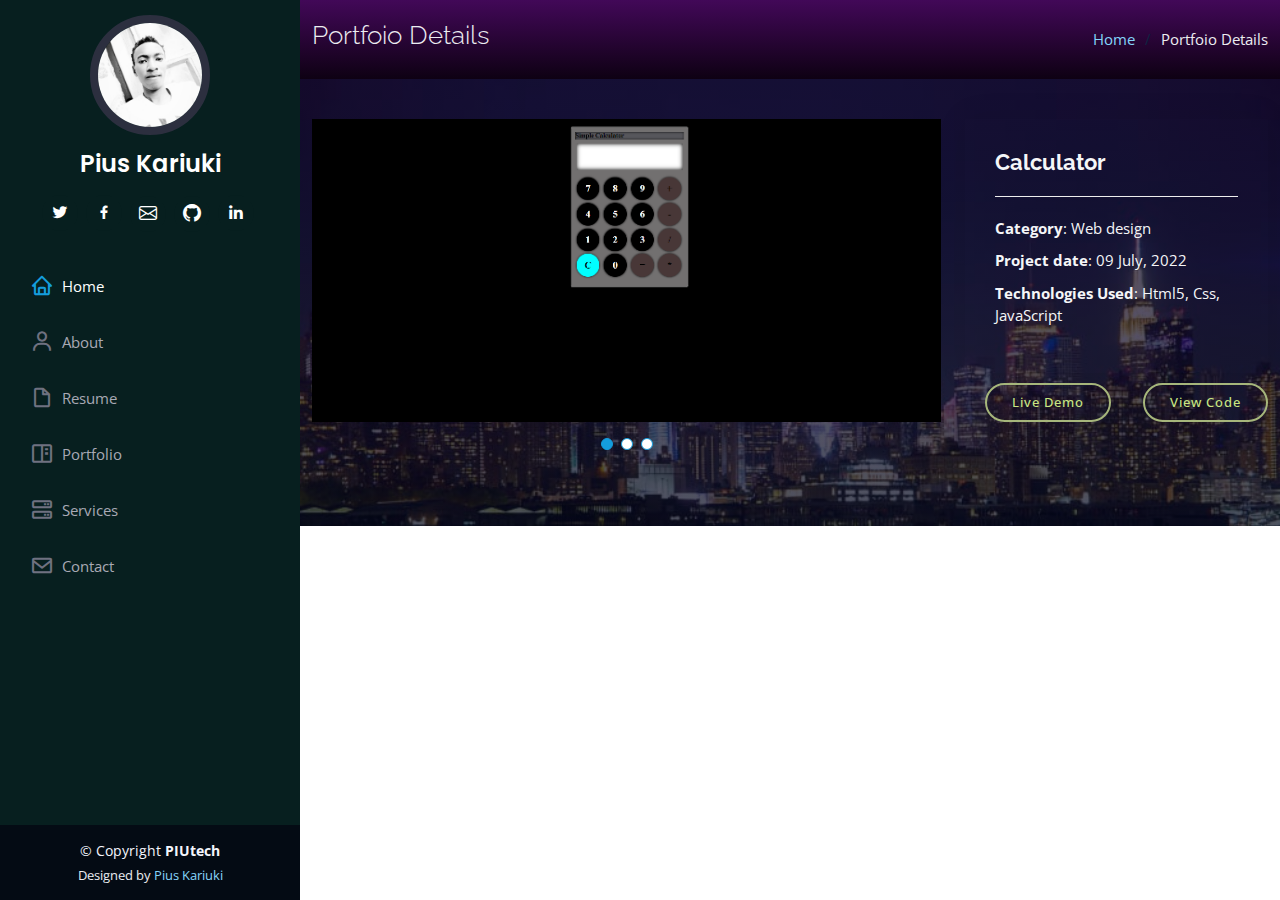
<file: calculator.html>
<!DOCTYPE html>
<html lang="en">

<head>
  <meta charset="utf-8">
  <meta content="width=device-width, initial-scale=1.0" name="viewport">

  <title>Portfolio Details </title>
  <meta content="" name="description">
  <meta content="" name="keywords">

  <!-- Favicons -->
  <link href="assets/img/favicon.png" rel="icon">
  <link href="assets/img/apple-touch-icon.png" rel="apple-touch-icon">

  <!-- Google Fonts -->
  <link href="https://fonts.googleapis.com/css?family=Open+Sans:300,300i,400,400i,600,600i,700,700i|Raleway:300,300i,400,400i,500,500i,600,600i,700,700i|Poppins:300,300i,400,400i,500,500i,600,600i,700,700i" rel="stylesheet">

  <!-- Vendor CSS Files -->
  <link href="assets/vendor/aos/aos.css" rel="stylesheet">
  <link href="assets/vendor/bootstrap/css/bootstrap.min.css" rel="stylesheet">
  <link href="assets/vendor/bootstrap-icons/bootstrap-icons.css" rel="stylesheet">
  <link href="assets/vendor/boxicons/css/boxicons.min.css" rel="stylesheet">
  <link href="assets/vendor/glightbox/css/glightbox.min.css" rel="stylesheet">
  <link href="assets/vendor/swiper/swiper-bundle.min.css" rel="stylesheet">

  <!-- Template Main CSS File -->
  <link href="assets/css/style.css" rel="stylesheet">


</head>

<body>

  <!-- ======= Mobile nav toggle button ======= -->
  <i class="bi bi-list mobile-nav-toggle d-xl-none"></i>

  <!-- ======= Header ======= -->
  <header id="header">
    <div class="d-flex flex-column">

      <div class="profile">
        <img src="assets/img/profile-img.jpg" alt="" class="img-fluid rounded-circle">
        <h1 class="text-light"><a href="index.html">Pius Kariuki</a></h1>
        <div class="social-links mt-3 text-center">
          <a href="https://twitter.com/piuskarish?t=q4emJd0nEMQjhIZzS7fqTQ&s=09" class="twitter"><i class="bx bxl-twitter"></i></a>
          <a href="https://www.facebook.com/payaz.kariuki" class="facebook"><i class="bx bxl-facebook"></i></a>
          <a href="mailto:engkarishpius10@gmail.com" class="email"><i class="bi bi-envelope"></i></i></a>
          <a href="https://github.com/PiusKariukiNjiru" class="github"><i class="bi bi-github"></i></a>
          <a href="https://www.linkedin.com/in/pius-kariuki-740353224/" class="linkedin"><i class="bx bxl-linkedin"></i></a>
        </div>
      </div>

      <nav id="navbar" class="nav-menu navbar">
        <ul>
          <li><a href="index.html" class="nav-link scrollto active"><i class="bx bx-home"></i> <span>Home</span></a></li>
          <li><a href="index.html" class="nav-link scrollto"><i class="bx bx-user"></i> <span>About</span></a></li>
          <li><a href="index.html" class="nav-link scrollto"><i class="bx bx-file-blank"></i> <span>Resume</span></a></li>
          <li><a href="#portfolio" class="nav-link scrollto"><i class="bx bx-book-content"></i> <span>Portfolio</span></a></li>
          <li><a href="index.html" class="nav-link scrollto"><i class="bx bx-server"></i> <span>Services</span></a></li>
          <li><a href="index.html" class="nav-link scrollto"><i class="bx bx-envelope"></i> <span>Contact</span></a></li>
        </ul>
      </nav><!-- .nav-menu -->
    </div>
  </header><!-- End Header -->

  <main id="main">

    <!-- ======= Breadcrumbs ======= -->
    <section id="breadcrumbs" class="breadcrumbs">
      <div class="container">

        <div class="d-flex justify-content-between align-items-center">
          <h2>Portfoio Details</h2>
          <ol>
            <li><a href="index.html">Home</a></li>
            <li>Portfoio Details</li>
          </ol>
        </div>

      </div>
    </section><!-- End Breadcrumbs -->

    <!-- ======= Portfolio Details Section ======= -->
    <section id="portfolio-details" class="portfolio-details">
      <div class="container">

        

        <div class="row gy-4">

          <div class="col-lg-8">
            <div class="portfolio-details-slider swiper">
              <div class="swiper-wrapper align-items-center">

                <div class="swiper-slide">
                  <img src="assets/img/portfolio/calculator.png" alt="">
                </div>

                <div class="swiper-slide">
                  <img src="assets/img/portfolio/calculator1.png" alt="">
                </div>

                <div class="swiper-slide">
                  <img src="assets/img/portfolio/calculator1.png" alt="">
                </div>

              </div>
              <div class="swiper-pagination"></div>
            </div>
          </div>

          <div class="col-lg-4">
            <div class="portfolio-info">
              <h3>Calculator</h3>
              <ul>
              
                <li><strong>Category</strong>: Web design</li>               
                <li><strong>Project date</strong>: 09 July, 2022</li>
                <li><strong>Technologies Used</strong>: Html5, Css, JavaScript</li>
                
              </ul>
            </div>
            <div class="certs">
              <a href="https://piuskariukinjiru.github.io/Calculator/" class="certs-btn scrollto d-none d-lg-flex">Live Demo</a>
              <a href="https://piuskariukinjiru.github.io/Calculator.git" class="certs-btn scrollto d-none d-lg-flex">View Code</a>
            </div>
           
          </div>

        </div>

      </div>
    </section><!-- End Portfolio Details Section -->

   

  </main><!-- End #main -->

  <!-- ======= Footer ======= -->
  <footer id="footer">
    <div class="container">
      <div class="copyright">
        &copy; Copyright <strong><span>PIUtech</span></strong>
      </div>
      <div class="credits">
       
        Designed by <a href="https://bootstrapmade.com/">Pius Kariuki</a>
      </div>
    </div>
  </footer><!-- End  Footer -->

  <a href="#" class="back-to-top d-flex align-items-center justify-content-center"><i class="bi bi-arrow-up-short"></i></a>

  <!-- Vendor JS Files -->
  <script src="assets/vendor/purecounter/purecounter.js"></script>
  <script src="assets/vendor/aos/aos.js"></script>
  <script src="assets/vendor/bootstrap/js/bootstrap.bundle.min.js"></script>
  <script src="assets/vendor/glightbox/js/glightbox.min.js"></script>
  <script src="assets/vendor/isotope-layout/isotope.pkgd.min.js"></script>
  <script src="assets/vendor/swiper/swiper-bundle.min.js"></script>
  <script src="assets/vendor/typed.js/typed.min.js"></script>
  <script src="assets/vendor/waypoints/noframework.waypoints.js"></script>
  <script src="assets/vendor/php-email-form/validate.js"></script>

  <!-- Template Main JS File -->
  <script src="assets/js/main.js"></script>

</body>

</html>
</file>
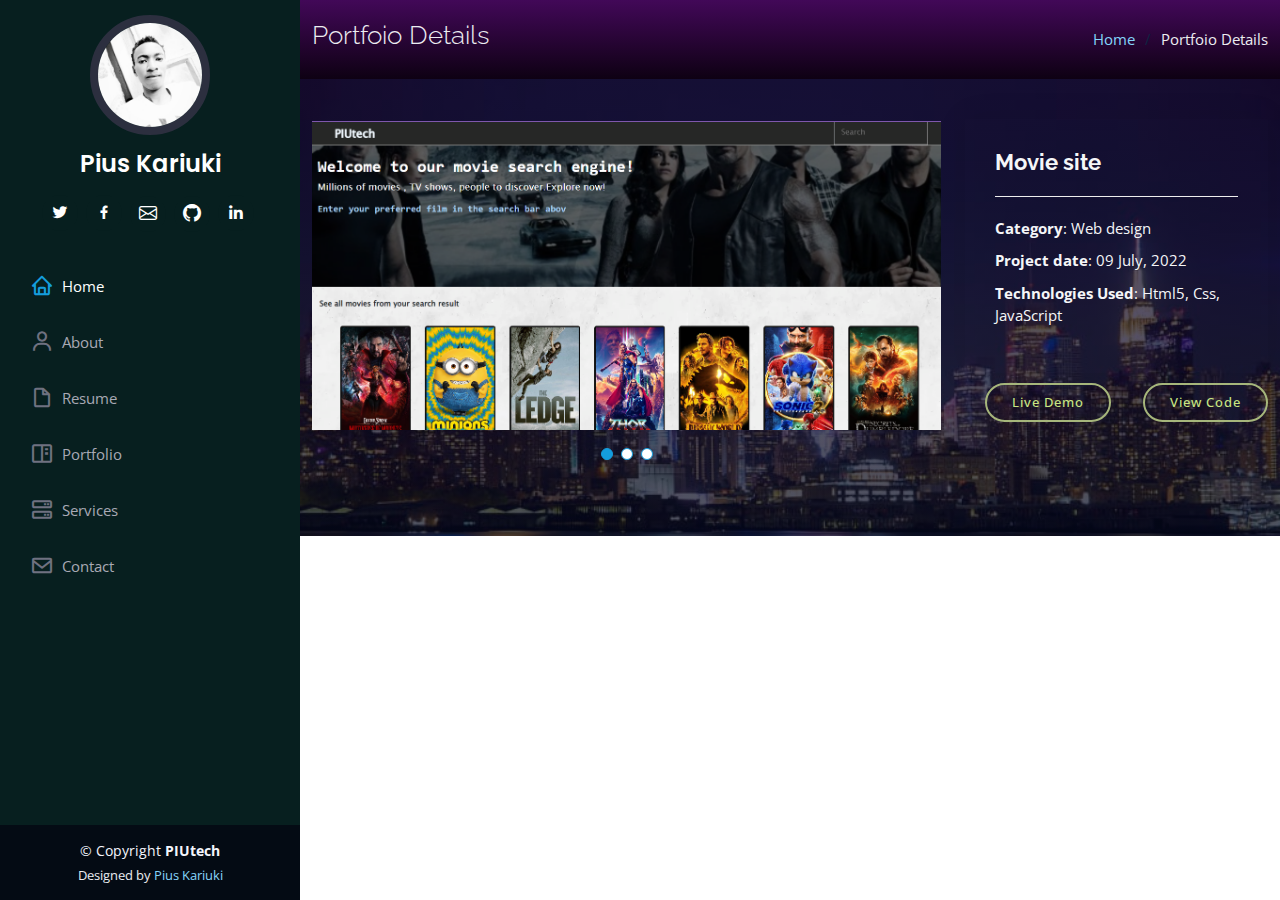
<file: movie site.html>
<!DOCTYPE html>
<html lang="en">

<head>
  <meta charset="utf-8">
  <meta content="width=device-width, initial-scale=1.0" name="viewport">

  <title>Portfolio Details</title>
  <meta content="" name="description">
  <meta content="" name="keywords">

  <!-- Favicons -->
  <link href="assets/img/favicon.png" rel="icon">
  <link href="assets/img/apple-touch-icon.png" rel="apple-touch-icon">

  <!-- Google Fonts -->
  <link href="https://fonts.googleapis.com/css?family=Open+Sans:300,300i,400,400i,600,600i,700,700i|Raleway:300,300i,400,400i,500,500i,600,600i,700,700i|Poppins:300,300i,400,400i,500,500i,600,600i,700,700i" rel="stylesheet">

  <!-- Vendor CSS Files -->
  <link href="assets/vendor/aos/aos.css" rel="stylesheet">
  <link href="assets/vendor/bootstrap/css/bootstrap.min.css" rel="stylesheet">
  <link href="assets/vendor/bootstrap-icons/bootstrap-icons.css" rel="stylesheet">
  <link href="assets/vendor/boxicons/css/boxicons.min.css" rel="stylesheet">
  <link href="assets/vendor/glightbox/css/glightbox.min.css" rel="stylesheet">
  <link href="assets/vendor/swiper/swiper-bundle.min.css" rel="stylesheet">

  <!-- Template Main CSS File -->
  <link href="assets/css/style.css" rel="stylesheet">

  
</head>

<body>

  <!-- ======= Mobile nav toggle button ======= -->
  <i class="bi bi-list mobile-nav-toggle d-xl-none"></i>

  <!-- ======= Header ======= -->
  <header id="header">
    <div class="d-flex flex-column">

      <div class="profile">
        <img src="assets/img/profile-img.jpg" alt="" class="img-fluid rounded-circle">
        <h1 class="text-light"><a href="index.html">Pius Kariuki</a></h1>
        <div class="social-links mt-3 text-center">
          <a href="https://twitter.com/piuskarish?t=q4emJd0nEMQjhIZzS7fqTQ&s=09" class="twitter"><i class="bx bxl-twitter"></i></a>
          <a href="https://www.facebook.com/payaz.kariuki" class="facebook"><i class="bx bxl-facebook"></i></a>
          <a href="mailto:engkarishpius10@gmail.com" class="email"><i class="bi bi-envelope"></i></i></a>
          <a href="https://github.com/PiusKariukiNjiru" class="github"><i class="bi bi-github"></i></a>
          <a href="https://www.linkedin.com/in/pius-kariuki-740353224/" class="linkedin"><i class="bx bxl-linkedin"></i></a>
        </div>
      </div>

      <nav id="navbar" class="nav-menu navbar">
        <ul>
          <li><a href="index.html" class="nav-link scrollto active"><i class="bx bx-home"></i> <span>Home</span></a></li>
          <li><a href="index.html" class="nav-link scrollto"><i class="bx bx-user"></i> <span>About</span></a></li>
          <li><a href="index.html" class="nav-link scrollto"><i class="bx bx-file-blank"></i> <span>Resume</span></a></li>
          <li><a href="#portfolio" class="nav-link scrollto"><i class="bx bx-book-content"></i> <span>Portfolio</span></a></li>
          <li><a href="index.html" class="nav-link scrollto"><i class="bx bx-server"></i> <span>Services</span></a></li>
          <li><a href="index.html" class="nav-link scrollto"><i class="bx bx-envelope"></i> <span>Contact</span></a></li>
        </ul>
      </nav><!-- .nav-menu -->
    </div>
  </header><!-- End Header -->

  <main id="main">

    <!-- ======= Breadcrumbs ======= -->
    <section id="breadcrumbs" class="breadcrumbs">
      <div class="container">

        <div class="d-flex justify-content-between align-items-center">
          <h2>Portfoio Details</h2>
          <ol>
            <li><a href="index.html">Home</a></li>
            <li>Portfoio Details</li>
          </ol>
        </div>

      </div>
    </section><!-- End Breadcrumbs -->

    <!-- ======= Portfolio Details Section ======= -->
    <section id="portfolio-details" class="portfolio-details">
      <div class="container">

        

        <div class="row gy-4">

          <div class="col-lg-8">
            <div class="portfolio-details-slider swiper">
              <div class="swiper-wrapper align-items-center">

                <div class="swiper-slide">
                  <img src="assets/img/portfolio/moviesite.png" alt="">
                </div>

                <div class="swiper-slide">
                  <img src="assets/img/portfolio/moviesite2.png" alt="">
                </div>

                <div class="swiper-slide">
                  <img src="assets/img/portfolio/moviesite3.png" alt="">
                </div>

              </div>
              <div class="swiper-pagination"></div>
            </div>
          </div>

          <div class="col-lg-4">
            <div class="portfolio-info">
              <h3>Movie site</h3>
              <ul>
              
                <li><strong>Category</strong>: Web design</li>               
                <li><strong>Project date</strong>: 09 July, 2022</li>
                <li><strong>Technologies Used</strong>: Html5, Css, JavaScript</li>
                
              </ul>
            </div>
            <div class="certs">
              <a href="https://piuskariukinjiru.github.io/MovieSearch/" class="certs-btn scrollto d-none d-lg-flex">Live Demo</a>
              <a href="https://github.com/PiusKariukiNjiru/MovieSearch" class="certs-btn scrollto d-none d-lg-flex">View Code</a>
            </div>
           
          </div>

        </div>

      </div>
    </section><!-- End Portfolio Details Section -->

   

  </main><!-- End #main -->

  <!-- ======= Footer ======= -->
  <footer id="footer">
    <div class="container">
      <div class="copyright">
        &copy; Copyright <strong><span>PIUtech</span></strong>
      </div>
      <div class="credits">
        
        Designed by <a href="https://bootstrapmade.com/">Pius Kariuki</a>
      </div>
    </div>
  </footer><!-- End  Footer -->

  <a href="#" class="back-to-top d-flex align-items-center justify-content-center"><i class="bi bi-arrow-up-short"></i></a>

  <!-- Vendor JS Files -->
  <script src="assets/vendor/purecounter/purecounter.js"></script>
  <script src="assets/vendor/aos/aos.js"></script>
  <script src="assets/vendor/bootstrap/js/bootstrap.bundle.min.js"></script>
  <script src="assets/vendor/glightbox/js/glightbox.min.js"></script>
  <script src="assets/vendor/isotope-layout/isotope.pkgd.min.js"></script>
  <script src="assets/vendor/swiper/swiper-bundle.min.js"></script>
  <script src="assets/vendor/typed.js/typed.min.js"></script>
  <script src="assets/vendor/waypoints/noframework.waypoints.js"></script>
  <script src="assets/vendor/php-email-form/validate.js"></script>

  <!-- Template Main JS File -->
  <script src="assets/js/main.js"></script>

</body>

</html>
</file>
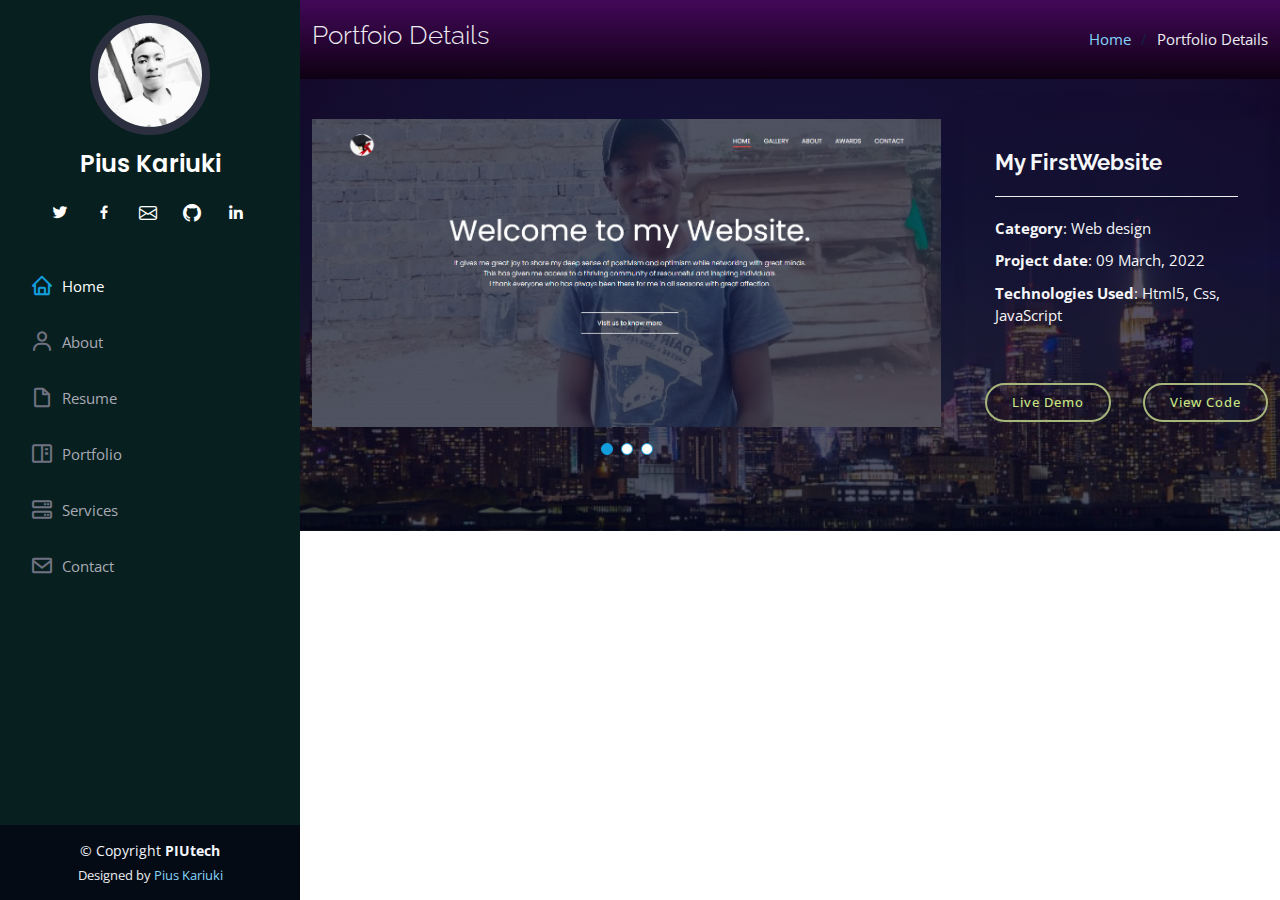
<file: myfirstwebsite.html>
<!DOCTYPE html>
<html lang="en">

<head>
  <meta charset="utf-8">
  <meta content="width=device-width, initial-scale=1.0" name="viewport">

  <title>Portfolio Details </title>
  <meta content="" name="description">
  <meta content="" name="keywords">

  <!-- Favicons -->
  <link href="assets/img/favicon.png" rel="icon">
  <link href="assets/img/apple-touch-icon.png" rel="apple-touch-icon">

  <!-- Google Fonts -->
  <link href="https://fonts.googleapis.com/css?family=Open+Sans:300,300i,400,400i,600,600i,700,700i|Raleway:300,300i,400,400i,500,500i,600,600i,700,700i|Poppins:300,300i,400,400i,500,500i,600,600i,700,700i" rel="stylesheet">

  <!-- Vendor CSS Files -->
  <link href="assets/vendor/aos/aos.css" rel="stylesheet">
  <link href="assets/vendor/bootstrap/css/bootstrap.min.css" rel="stylesheet">
  <link href="assets/vendor/bootstrap-icons/bootstrap-icons.css" rel="stylesheet">
  <link href="assets/vendor/boxicons/css/boxicons.min.css" rel="stylesheet">
  <link href="assets/vendor/glightbox/css/glightbox.min.css" rel="stylesheet">
  <link href="assets/vendor/swiper/swiper-bundle.min.css" rel="stylesheet">

  <!-- Template Main CSS File -->
  <link href="assets/css/style.css" rel="stylesheet">

</head>

<body>

  <!-- ======= Mobile nav toggle button ======= -->
  <i class="bi bi-list mobile-nav-toggle d-xl-none"></i>

  <!-- ======= Header ======= -->
  <header id="header">
    <div class="d-flex flex-column">

      <div class="profile">
        <img src="assets/img/profile-img.jpg" alt="" class="img-fluid rounded-circle">
        <h1 class="text-light"><a href="index.html">Pius Kariuki</a></h1>
        <div class="social-links mt-3 text-center">
          <a href="https://twitter.com/piuskarish?t=q4emJd0nEMQjhIZzS7fqTQ&s=09" class="twitter"><i class="bx bxl-twitter"></i></a>
          <a href="https://www.facebook.com/payaz.kariuki" class="facebook"><i class="bx bxl-facebook"></i></a>
          <a href="mailto:engkarishpius10@gmail.com" class="email"><i class="bi bi-envelope"></i></i></a>
          <a href="https://github.com/PiusKariukiNjiru" class="github"><i class="bi bi-github"></i></a>
          <a href="https://www.linkedin.com/in/pius-kariuki-740353224/" class="linkedin"><i class="bx bxl-linkedin"></i></a>
        </div>
      </div>

      <nav id="navbar" class="nav-menu navbar">
        <ul>
          <li><a href="index.html" class="nav-link scrollto active"><i class="bx bx-home"></i> <span>Home</span></a></li>
          <li><a href="index.html" class="nav-link scrollto"><i class="bx bx-user"></i> <span>About</span></a></li>
          <li><a href="index.html" class="nav-link scrollto"><i class="bx bx-file-blank"></i> <span>Resume</span></a></li>
          <li><a href="#portfolio" class="nav-link scrollto"><i class="bx bx-book-content"></i> <span>Portfolio</span></a></li>
          <li><a href="index.html" class="nav-link scrollto"><i class="bx bx-server"></i> <span>Services</span></a></li>
          <li><a href="index.html" class="nav-link scrollto"><i class="bx bx-envelope"></i> <span>Contact</span></a></li>
        </ul>
      </nav><!-- .nav-menu -->
    </div>
  </header><!-- End Header -->

  <main id="main">

    <!-- ======= Breadcrumbs ======= -->
    <section id="breadcrumbs" class="breadcrumbs">
      <div class="container">

        <div class="d-flex justify-content-between align-items-center">
          <h2>Portfoio Details</h2>
          <ol>
            <li><a href="index.html">Home</a></li>
            <li>Portfolio Details</li>
          </ol>
        </div>

      </div>
    </section><!-- End Breadcrumbs -->

    <!-- ======= Portfolio Details Section ======= -->
    <section id="portfolio-details" class="portfolio-details">
      <div class="container">

        

        <div class="row gy-4">

          <div class="col-lg-8">
            <div class="portfolio-details-slider swiper">
              <div class="swiper-wrapper align-items-center">

                <div class="swiper-slide">
                  <img src="assets/img/portfolio/portfolio-1.png" alt="">
                </div>

                <div class="swiper-slide">
                  <img src="assets/img/portfolio/portfolio-details-2.png" alt="">
                </div>

                <div class="swiper-slide">
                  <img src="assets/img/portfolio/portfolio-details-3.png" alt="">
                </div>

              </div>
              <div class="swiper-pagination"></div>
            </div>
          </div>

          <div class="col-lg-4">
            <div class="portfolio-info">
              <h3>My FirstWebsite</h3>
              <ul>
              
                <li><strong>Category</strong>: Web design</li>               
                <li><strong>Project date</strong>: 09 March, 2022</li>
                <li><strong>Technologies Used</strong>: Html5, Css, JavaScript</li>
                
              </ul>
              
            </div>
            <div class="certs">
              <a href="https://github.com/PiusKariukiNjiru/firstwebsite/" class="certs-btn scrollto d-none d-lg-flex">Live Demo</a>
              <a href="https://piuskariukinjiru.github.io/firstwebsite.git" class="certs-btn scrollto d-none d-lg-flex">View Code</a>
            </div>
            
          </div>

        </div>

      </div>
    </section><!-- End Portfolio Details Section -->

   

  </main><!-- End #main -->

  <!-- ======= Footer ======= -->
  <footer id="footer">
    <div class="container">
      <div class="copyright">
        &copy; Copyright <strong><span>PIUtech</span></strong>
      </div>
      <div class="credits">
        
        Designed by <a href="https://bootstrapmade.com/">Pius Kariuki</a>
      </div>
    </div>
  </footer><!-- End  Footer -->

  <a href="#" class="back-to-top d-flex align-items-center justify-content-center"><i class="bi bi-arrow-up-short"></i></a>

  <!-- Vendor JS Files -->
  <script src="assets/vendor/purecounter/purecounter.js"></script>
  <script src="assets/vendor/aos/aos.js"></script>
  <script src="assets/vendor/bootstrap/js/bootstrap.bundle.min.js"></script>
  <script src="assets/vendor/glightbox/js/glightbox.min.js"></script>
  <script src="assets/vendor/isotope-layout/isotope.pkgd.min.js"></script>
  <script src="assets/vendor/swiper/swiper-bundle.min.js"></script>
  <script src="assets/vendor/typed.js/typed.min.js"></script>
  <script src="assets/vendor/waypoints/noframework.waypoints.js"></script>
  <script src="assets/vendor/php-email-form/validate.js"></script>

  <!-- Template Main JS File -->
  <script src="assets/js/main.js"></script>

</body>

</html>
</file>
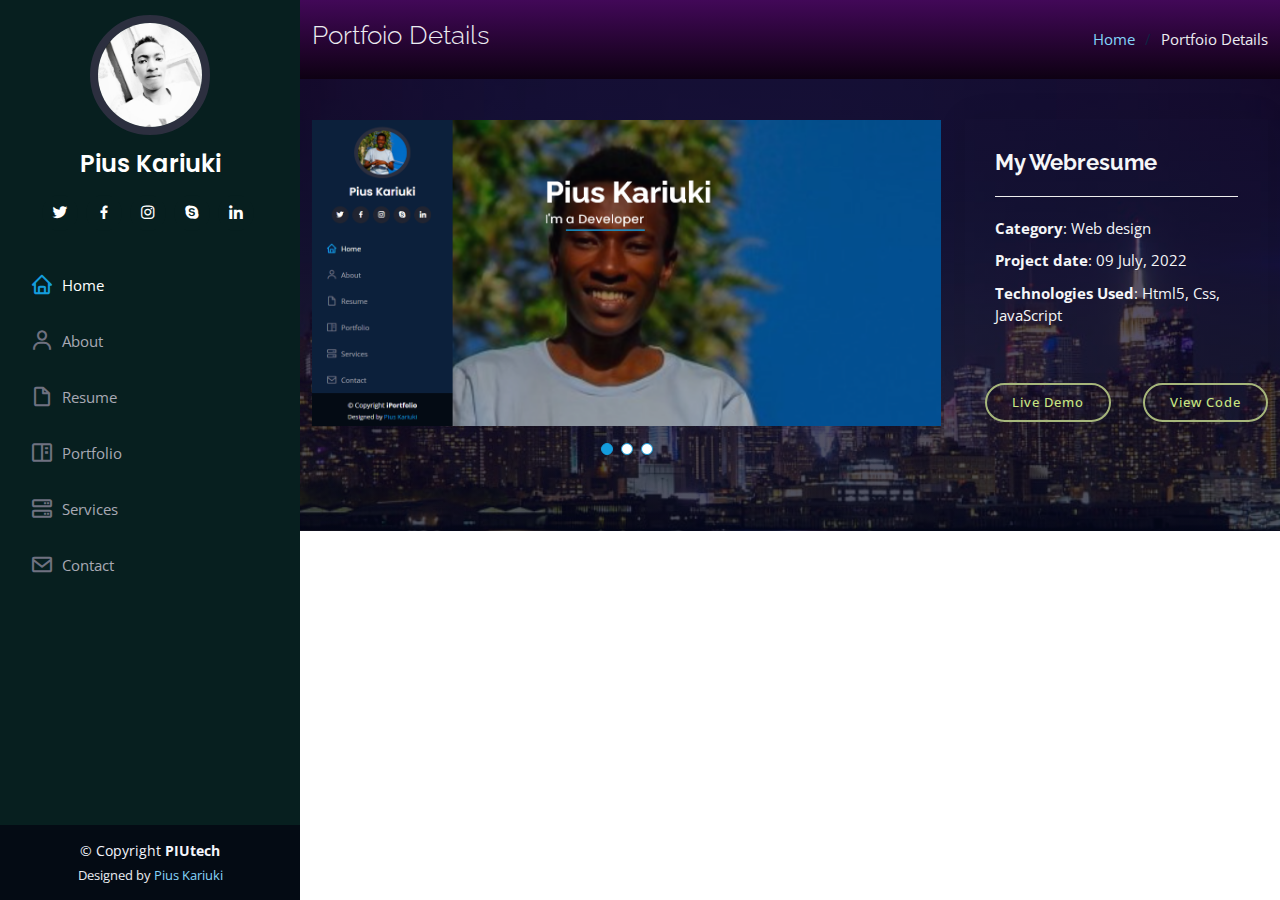
<file: myresume.html>
<!DOCTYPE html>
<html lang="en">

<head>
  <meta charset="utf-8">
  <meta content="width=device-width, initial-scale=1.0" name="viewport">

  <title>Portfolio Details - iPortfolio Bootstrap Template</title>
  <meta content="" name="description">
  <meta content="" name="keywords">

  <!-- Favicons -->
  <link href="assets/img/favicon.png" rel="icon">
  <link href="assets/img/apple-touch-icon.png" rel="apple-touch-icon">

  <!-- Google Fonts -->
  <link href="https://fonts.googleapis.com/css?family=Open+Sans:300,300i,400,400i,600,600i,700,700i|Raleway:300,300i,400,400i,500,500i,600,600i,700,700i|Poppins:300,300i,400,400i,500,500i,600,600i,700,700i" rel="stylesheet">

  <!-- Vendor CSS Files -->
  <link href="assets/vendor/aos/aos.css" rel="stylesheet">
  <link href="assets/vendor/bootstrap/css/bootstrap.min.css" rel="stylesheet">
  <link href="assets/vendor/bootstrap-icons/bootstrap-icons.css" rel="stylesheet">
  <link href="assets/vendor/boxicons/css/boxicons.min.css" rel="stylesheet">
  <link href="assets/vendor/glightbox/css/glightbox.min.css" rel="stylesheet">
  <link href="assets/vendor/swiper/swiper-bundle.min.css" rel="stylesheet">

  <!-- Template Main CSS File -->
  <link href="assets/css/style.css" rel="stylesheet">


</head>

<body>

  <!-- ======= Mobile nav toggle button ======= -->
  <i class="bi bi-list mobile-nav-toggle d-xl-none"></i>

  <!-- ======= Header ======= -->
  <header id="header">
    <div class="d-flex flex-column">

      <div class="profile">
        <img src="assets/img/profile-img.jpg" alt="" class="img-fluid rounded-circle">
        <h1 class="text-light"><a href="index.html">Pius Kariuki</a></h1>
        <div class="social-links mt-3 text-center">
          <a href="#" class="twitter"><i class="bx bxl-twitter"></i></a>
          <a href="#" class="facebook"><i class="bx bxl-facebook"></i></a>
          <a href="#" class="instagram"><i class="bx bxl-instagram"></i></a>
          <a href="#" class="google-plus"><i class="bx bxl-skype"></i></a>
          <a href="#" class="linkedin"><i class="bx bxl-linkedin"></i></a>
        </div>
      </div>

      <nav id="navbar" class="nav-menu navbar">
        <ul>
          <li><a href="index.html" class="nav-link scrollto active"><i class="bx bx-home"></i> <span>Home</span></a></li>
          <li><a href="index.html" class="nav-link scrollto"><i class="bx bx-user"></i> <span>About</span></a></li>
          <li><a href="index.html" class="nav-link scrollto"><i class="bx bx-file-blank"></i> <span>Resume</span></a></li>
          <li><a href="#portfolio" class="nav-link scrollto"><i class="bx bx-book-content"></i> <span>Portfolio</span></a></li>
          <li><a href="index.html" class="nav-link scrollto"><i class="bx bx-server"></i> <span>Services</span></a></li>
          <li><a href="index.html" class="nav-link scrollto"><i class="bx bx-envelope"></i> <span>Contact</span></a></li>
        </ul>
      </nav><!-- .nav-menu -->
    </div>
  </header><!-- End Header -->

  <main id="main">

    <!-- ======= Breadcrumbs ======= -->
    <section id="breadcrumbs" class="breadcrumbs">
      <div class="container">

        <div class="d-flex justify-content-between align-items-center">
          <h2>Portfoio Details</h2>
          <ol>
            <li><a href="index.html">Home</a></li>
            <li>Portfoio Details</li>
          </ol>
        </div>

      </div>
    </section><!-- End Breadcrumbs -->

    <!-- ======= Portfolio Details Section ======= -->
    <section id="portfolio-details" class="portfolio-details">
      <div class="container">

        

        <div class="row gy-4">

          <div class="col-lg-8">
            <div class="portfolio-details-slider swiper">
              <div class="swiper-wrapper align-items-center">

                <div class="swiper-slide">
                  <img src="assets/img/portfolio/myresume.png" alt="">
                </div>

                <div class="swiper-slide">
                  <img src="assets/img/portfolio/myresume2.png" alt="">
                </div>

                <div class="swiper-slide">
                  <img src="assets/img/portfolio/myresume3.png" alt="">
                </div>

              </div>
              <div class="swiper-pagination"></div>
            </div>
          </div>

          <div class="col-lg-4">
            <div class="portfolio-info">
              <h3>My Webresume</h3>
              <ul>
              
                <li><strong>Category</strong>: Web design</li>               
                <li><strong>Project date</strong>: 09 July, 2022</li>
                <li><strong>Technologies Used</strong>: Html5, Css, JavaScript</li>
                
              </ul>
            </div>
            <div class="certs">
              <a href="#book-a-table" class="certs-btn scrollto d-none d-lg-flex">Live Demo</a>
              <a href="#book-a-table" class="certs-btn scrollto d-none d-lg-flex">View Code</a>
            </div>
           
          </div>

        </div>

      </div>
    </section><!-- End Portfolio Details Section -->

   

  </main><!-- End #main -->

  <!-- ======= Footer ======= -->
  <footer id="footer">
    <div class="container">
      <div class="copyright">
        &copy; Copyright <strong><span>PIUtech</span></strong>
      </div>
      <div class="credits">
        
        Designed by <a href="#">Pius Kariuki</a>
      </div>
    </div>
  </footer><!-- End  Footer -->

  <a href="#" class="back-to-top d-flex align-items-center justify-content-center"><i class="bi bi-arrow-up-short"></i></a>

  <!-- Vendor JS Files -->
  <script src="assets/vendor/purecounter/purecounter.js"></script>
  <script src="assets/vendor/aos/aos.js"></script>
  <script src="assets/vendor/bootstrap/js/bootstrap.bundle.min.js"></script>
  <script src="assets/vendor/glightbox/js/glightbox.min.js"></script>
  <script src="assets/vendor/isotope-layout/isotope.pkgd.min.js"></script>
  <script src="assets/vendor/swiper/swiper-bundle.min.js"></script>
  <script src="assets/vendor/typed.js/typed.min.js"></script>
  <script src="assets/vendor/waypoints/noframework.waypoints.js"></script>
  <script src="assets/vendor/php-email-form/validate.js"></script>

  <!-- Template Main JS File -->
  <script src="assets/js/main.js"></script>

</body>

</html>
</file>
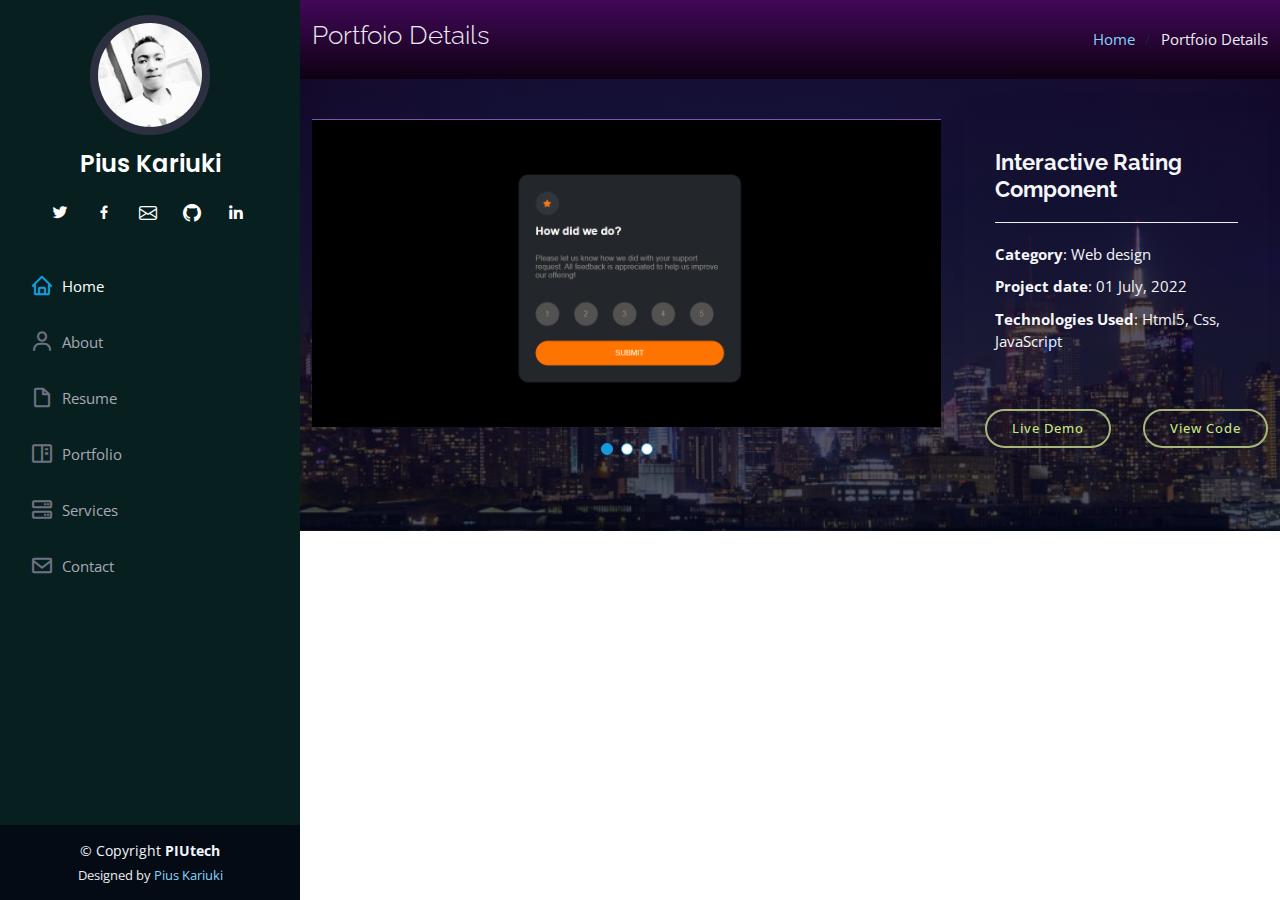
<file: rating.html>
<!DOCTYPE html>
<html lang="en">

<head>
  <meta charset="utf-8">
  <meta content="width=device-width, initial-scale=1.0" name="viewport">

  <title>Portfolio Details </title>
  <meta content="" name="description">
  <meta content="" name="keywords">

  <!-- Favicons -->
  <link href="assets/img/favicon.png" rel="icon">
  <link href="assets/img/apple-touch-icon.png" rel="apple-touch-icon">

  <!-- Google Fonts -->
  <link href="https://fonts.googleapis.com/css?family=Open+Sans:300,300i,400,400i,600,600i,700,700i|Raleway:300,300i,400,400i,500,500i,600,600i,700,700i|Poppins:300,300i,400,400i,500,500i,600,600i,700,700i" rel="stylesheet">

  <!-- Vendor CSS Files -->
  <link href="assets/vendor/aos/aos.css" rel="stylesheet">
  <link href="assets/vendor/bootstrap/css/bootstrap.min.css" rel="stylesheet">
  <link href="assets/vendor/bootstrap-icons/bootstrap-icons.css" rel="stylesheet">
  <link href="assets/vendor/boxicons/css/boxicons.min.css" rel="stylesheet">
  <link href="assets/vendor/glightbox/css/glightbox.min.css" rel="stylesheet">
  <link href="assets/vendor/swiper/swiper-bundle.min.css" rel="stylesheet">

  <!-- Template Main CSS File -->
  <link href="assets/css/style.css" rel="stylesheet">


</head>

<body>

  <!-- ======= Mobile nav toggle button ======= -->
  <i class="bi bi-list mobile-nav-toggle d-xl-none"></i>

  <!-- ======= Header ======= -->
  <header id="header">
    <div class="d-flex flex-column">

      <div class="profile">
        <img src="assets/img/profile-img.jpg" alt="" class="img-fluid rounded-circle">
        <h1 class="text-light"><a href="index.html">Pius Kariuki</a></h1>
        <div class="social-links mt-3 text-center">
          <a href="https://twitter.com/piuskarish?t=q4emJd0nEMQjhIZzS7fqTQ&s=09" class="twitter"><i class="bx bxl-twitter"></i></a>
          <a href="https://www.facebook.com/payaz.kariuki" class="facebook"><i class="bx bxl-facebook"></i></a>
          <a href="mailto:engkarishpius10@gmail.com" class="email"><i class="bi bi-envelope"></i></i></a>
          <a href="https://github.com/PiusKariukiNjiru" class="github"><i class="bi bi-github"></i></a>
          <a href="https://www.linkedin.com/in/pius-kariuki-740353224/" class="linkedin"><i class="bx bxl-linkedin"></i></a>
        </div>
      </div>

      <nav id="navbar" class="nav-menu navbar">
        <ul>
          <li><a href="index.html" class="nav-link scrollto active"><i class="bx bx-home"></i> <span>Home</span></a></li>
          <li><a href="index.html" class="nav-link scrollto"><i class="bx bx-user"></i> <span>About</span></a></li>
          <li><a href="index.html" class="nav-link scrollto"><i class="bx bx-file-blank"></i> <span>Resume</span></a></li>
          <li><a href="#portfolio" class="nav-link scrollto"><i class="bx bx-book-content"></i> <span>Portfolio</span></a></li>
          <li><a href="index.html" class="nav-link scrollto"><i class="bx bx-server"></i> <span>Services</span></a></li>
          <li><a href="index.html" class="nav-link scrollto"><i class="bx bx-envelope"></i> <span>Contact</span></a></li>
        </ul>
      </nav><!-- .nav-menu -->
    </div>
  </header><!-- End Header -->

  <main id="main">

    <!-- ======= Breadcrumbs ======= -->
    <section id="breadcrumbs" class="breadcrumbs">
      <div class="container">

        <div class="d-flex justify-content-between align-items-center">
          <h2>Portfoio Details</h2>
          <ol>
            <li><a href="index.html">Home</a></li>
            <li>Portfoio Details</li>
          </ol>
        </div>

      </div>
    </section><!-- End Breadcrumbs -->

    <!-- ======= Portfolio Details Section ======= -->
    <section id="portfolio-details" class="portfolio-details">
      <div class="container">

        

        <div class="row gy-4">

          <div class="col-lg-8">
            <div class="portfolio-details-slider swiper">
              <div class="swiper-wrapper align-items-center">

                <div class="swiper-slide">
                  <img src="assets/img/portfolio/rating.png" alt="">
                </div>

                <div class="swiper-slide">
                  <img src="assets/img/portfolio/rating1.png" alt="">
                </div>

                <div class="swiper-slide">
                  <img src="assets/img/portfolio/rating2.png" alt="">
                </div>

              </div>
              <div class="swiper-pagination"></div>
            </div>
          </div>

          <div class="col-lg-4">
            <div class="portfolio-info">
              <h3>Interactive Rating Component</h3>
              <ul>
              
                <li><strong>Category</strong>: Web design</li>               
                <li><strong>Project date</strong>: 01 July, 2022</li>
                <li><strong>Technologies Used</strong>: Html5, Css, JavaScript</li>
                
              </ul>
            </div>
            <div class="certs">
              <a href="https://piuskariukinjiru.github.io/Interactive-Rating-App/" class="certs-btn scrollto d-none d-lg-flex">Live Demo</a>
              <a href="https://github.com/PiusKariukiNjiru/Interactive-Rating-App.git" class="certs-btn scrollto d-none d-lg-flex">View Code</a>
            </div>
           
          </div>

        </div>

      </div>
    </section><!-- End Portfolio Details Section -->

   

  </main><!-- End #main -->

  <!-- ======= Footer ======= -->
  <footer id="footer">
    <div class="container">
      <div class="copyright">
        &copy; Copyright <strong><span>PIUtech</span></strong>
      </div>
      <div class="credits">
        
        Designed by <a href="https://bootstrapmade.com/">Pius Kariuki</a>
      </div>
    </div>
  </footer><!-- End  Footer -->

  <a href="#" class="back-to-top d-flex align-items-center justify-content-center"><i class="bi bi-arrow-up-short"></i></a>

  <!-- Vendor JS Files -->
  <script src="assets/vendor/purecounter/purecounter.js"></script>
  <script src="assets/vendor/aos/aos.js"></script>
  <script src="assets/vendor/bootstrap/js/bootstrap.bundle.min.js"></script>
  <script src="assets/vendor/glightbox/js/glightbox.min.js"></script>
  <script src="assets/vendor/isotope-layout/isotope.pkgd.min.js"></script>
  <script src="assets/vendor/swiper/swiper-bundle.min.js"></script>
  <script src="assets/vendor/typed.js/typed.min.js"></script>
  <script src="assets/vendor/waypoints/noframework.waypoints.js"></script>
  <script src="assets/vendor/php-email-form/validate.js"></script>

  <!-- Template Main JS File -->
  <script src="assets/js/main.js"></script>

</body>

</html>
</file>
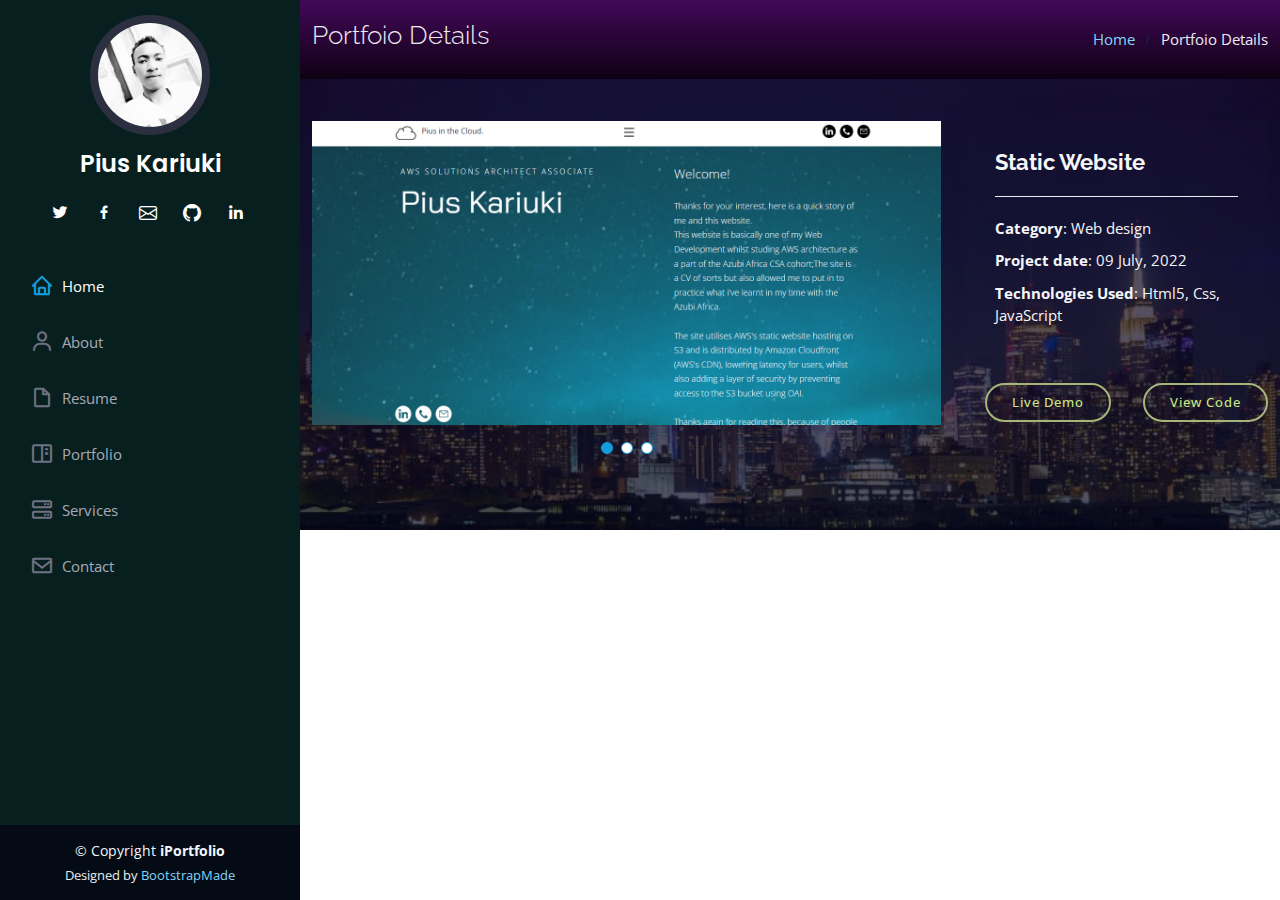
<file: static.html>
<!DOCTYPE html>
<html lang="en">

<head>
  <meta charset="utf-8">
  <meta content="width=device-width, initial-scale=1.0" name="viewport">

  <title>Portfolio Details</title>
  <meta content="" name="description">
  <meta content="" name="keywords">

  <!-- Favicons -->
  <link href="assets/img/favicon.png" rel="icon">
  <link href="assets/img/apple-touch-icon.png" rel="apple-touch-icon">

  <!-- Google Fonts -->
  <link href="https://fonts.googleapis.com/css?family=Open+Sans:300,300i,400,400i,600,600i,700,700i|Raleway:300,300i,400,400i,500,500i,600,600i,700,700i|Poppins:300,300i,400,400i,500,500i,600,600i,700,700i" rel="stylesheet">

  <!-- Vendor CSS Files -->
  <link href="assets/vendor/aos/aos.css" rel="stylesheet">
  <link href="assets/vendor/bootstrap/css/bootstrap.min.css" rel="stylesheet">
  <link href="assets/vendor/bootstrap-icons/bootstrap-icons.css" rel="stylesheet">
  <link href="assets/vendor/boxicons/css/boxicons.min.css" rel="stylesheet">
  <link href="assets/vendor/glightbox/css/glightbox.min.css" rel="stylesheet">
  <link href="assets/vendor/swiper/swiper-bundle.min.css" rel="stylesheet">

  <!-- Template Main CSS File -->
  <link href="assets/css/style.css" rel="stylesheet">

 
</head>

<body>

  <!-- ======= Mobile nav toggle button ======= -->
  <i class="bi bi-list mobile-nav-toggle d-xl-none"></i>

  <!-- ======= Header ======= -->
  <header id="header">
    <div class="d-flex flex-column">

      <div class="profile">
        <img src="assets/img/profile-img.jpg" alt="" class="img-fluid rounded-circle">
        <h1 class="text-light"><a href="index.html">Pius Kariuki</a></h1>
        <div class="social-links mt-3 text-center">
          <a href="https://twitter.com/piuskarish?t=q4emJd0nEMQjhIZzS7fqTQ&s=09" class="twitter"><i class="bx bxl-twitter"></i></a>
          <a href="https://www.facebook.com/payaz.kariuki" class="facebook"><i class="bx bxl-facebook"></i></a>
          <a href="mailto:engkarishpius10@gmail.com" class="email"><i class="bi bi-envelope"></i></i></a>
          <a href="https://github.com/PiusKariukiNjiru" class="github"><i class="bi bi-github"></i></a>
          <a href="https://www.linkedin.com/in/pius-kariuki-740353224/" class="linkedin"><i class="bx bxl-linkedin"></i></a>
        </div>
      </div>

      <nav id="navbar" class="nav-menu navbar">
        <ul>
          <li><a href="index.html" class="nav-link scrollto active"><i class="bx bx-home"></i> <span>Home</span></a></li>
          <li><a href="index.html" class="nav-link scrollto"><i class="bx bx-user"></i> <span>About</span></a></li>
          <li><a href="index.html" class="nav-link scrollto"><i class="bx bx-file-blank"></i> <span>Resume</span></a></li>
          <li><a href="#portfolio" class="nav-link scrollto"><i class="bx bx-book-content"></i> <span>Portfolio</span></a></li>
          <li><a href="index.html" class="nav-link scrollto"><i class="bx bx-server"></i> <span>Services</span></a></li>
          <li><a href="index.html" class="nav-link scrollto"><i class="bx bx-envelope"></i> <span>Contact</span></a></li>
        </ul>
      </nav><!-- .nav-menu -->
    </div>
  </header><!-- End Header -->

  <main id="main">

    <!-- ======= Breadcrumbs ======= -->
    <section id="breadcrumbs" class="breadcrumbs">
      <div class="container">

        <div class="d-flex justify-content-between align-items-center">
          <h2>Portfoio Details</h2>
          <ol>
            <li><a href="index.html">Home</a></li>
            <li>Portfoio Details</li>
          </ol>
        </div>

      </div>
    </section><!-- End Breadcrumbs -->

    <!-- ======= Portfolio Details Section ======= -->
    <section id="portfolio-details" class="portfolio-details">
      <div class="container">

        

        <div class="row gy-4">

          <div class="col-lg-8">
            <div class="portfolio-details-slider swiper">
              <div class="swiper-wrapper align-items-center">

                <div class="swiper-slide">
                  <img src="assets/img/portfolio/static.png" alt="">
                </div>

                <div class="swiper-slide">
                  <img src="assets/img/portfolio/static1.png" alt="">
                </div>

                <div class="swiper-slide">
                  <img src="assets/img/portfolio/static2.png" alt="">
                </div>

              </div>
              <div class="swiper-pagination"></div>
            </div>
          </div>

          <div class="col-lg-4">
            <div class="portfolio-info">
              <h3>Static Website</h3>
              <ul>
              
                <li><strong>Category</strong>: Web design</li>               
                <li><strong>Project date</strong>: 09 July, 2022</li>
                <li><strong>Technologies Used</strong>: Html5, Css, JavaScript</li>
                
              </ul>
            </div>
            <div class="certs">
              <a href="https://piuskariukinjiru.github.io/piuskarishweb/" class="certs-btn scrollto d-none d-lg-flex">Live Demo</a>
              <a href="https://piuskariukinjiru.github.io/piuskarishweb.git" class="certs-btn scrollto d-none d-lg-flex">View Code</a>
            </div>
           
          </div>

        </div>

      </div>
    </section><!-- End Portfolio Details Section -->

   

  </main><!-- End #main -->

  <!-- ======= Footer ======= -->
  <footer id="footer">
    <div class="container">
      <div class="copyright">
        &copy; Copyright <strong><span>iPortfolio</span></strong>
      </div>
      <div class="credits">
        
        Designed by <a href="https://bootstrapmade.com/">BootstrapMade</a>
      </div>
    </div>
  </footer><!-- End  Footer -->

  <a href="#" class="back-to-top d-flex align-items-center justify-content-center"><i class="bi bi-arrow-up-short"></i></a>

  <!-- Vendor JS Files -->
  <script src="assets/vendor/purecounter/purecounter.js"></script>
  <script src="assets/vendor/aos/aos.js"></script>
  <script src="assets/vendor/bootstrap/js/bootstrap.bundle.min.js"></script>
  <script src="assets/vendor/glightbox/js/glightbox.min.js"></script>
  <script src="assets/vendor/isotope-layout/isotope.pkgd.min.js"></script>
  <script src="assets/vendor/swiper/swiper-bundle.min.js"></script>
  <script src="assets/vendor/typed.js/typed.min.js"></script>
  <script src="assets/vendor/waypoints/noframework.waypoints.js"></script>
  <script src="assets/vendor/php-email-form/validate.js"></script>

  <!-- Template Main JS File -->
  <script src="assets/js/main.js"></script>

</body>

</html>
</file>
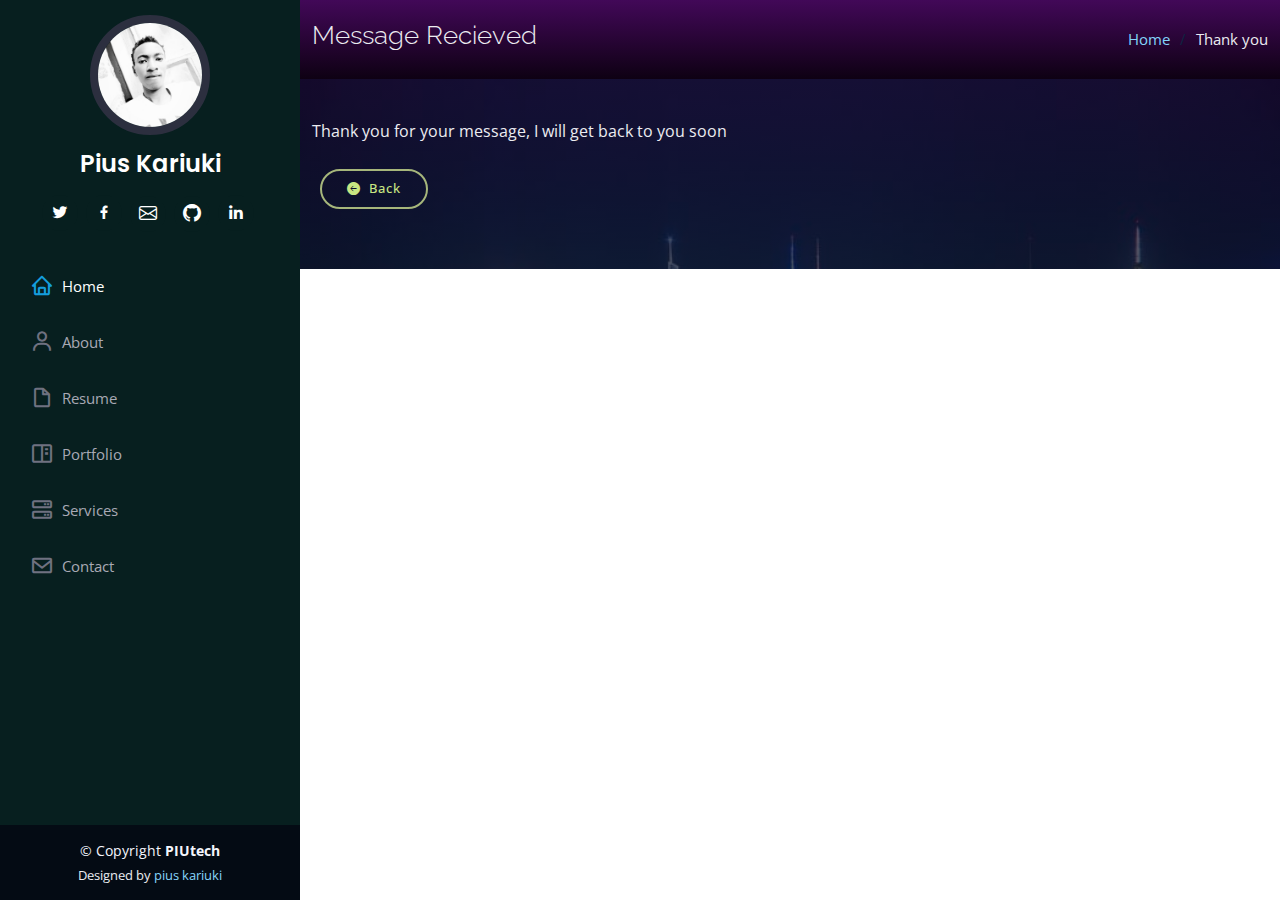
<file: Thankyou_page.html>
<!DOCTYPE html>
<html lang="en">

<head>
  <meta charset="utf-8">
  <meta content="width=device-width, initial-scale=1.0" name="viewport">

  <title>Portfolio Details </title>
  <meta content="" name="description">
  <meta content="" name="keywords">

  <!-- Favicons -->
  <link href="assets/img/favicon.png" rel="icon">
  <link href="assets/img/apple-touch-icon.png" rel="apple-touch-icon">

  <!-- Google Fonts -->
  <link href="https://fonts.googleapis.com/css?family=Open+Sans:300,300i,400,400i,600,600i,700,700i|Raleway:300,300i,400,400i,500,500i,600,600i,700,700i|Poppins:300,300i,400,400i,500,500i,600,600i,700,700i" rel="stylesheet">

  <!-- Vendor CSS Files -->
  <link href="assets/vendor/aos/aos.css" rel="stylesheet">
  <link href="assets/vendor/bootstrap/css/bootstrap.min.css" rel="stylesheet">
  <link href="assets/vendor/bootstrap-icons/bootstrap-icons.css" rel="stylesheet">
  <link href="assets/vendor/boxicons/css/boxicons.min.css" rel="stylesheet">
  <link href="assets/vendor/glightbox/css/glightbox.min.css" rel="stylesheet">
  <link href="assets/vendor/swiper/swiper-bundle.min.css" rel="stylesheet">

  <!-- Template Main CSS File -->
  <link href="assets/css/style.css" rel="stylesheet">


</head>

<body>

  <!-- ======= Mobile nav toggle button ======= -->
  <i class="bi bi-list mobile-nav-toggle d-xl-none"></i>

  <!-- ======= Header ======= -->
  <header id="header">
    <div class="d-flex flex-column">

      <div class="profile">
        <img src="assets/img/profile-img.jpg" alt="" class="img-fluid rounded-circle">
        <h1 class="text-light"><a href="index.html">Pius Kariuki</a></h1>
        <div class="social-links mt-3 text-center">
          <a href="https://twitter.com/piuskarish?t=q4emJd0nEMQjhIZzS7fqTQ&s=09" class="twitter"><i class="bx bxl-twitter"></i></a>
          <a href="https://www.facebook.com/payaz.kariuki" class="facebook"><i class="bx bxl-facebook"></i></a>
          <a href="mailto:engkarishpius10@gmail.com" class="email"><i class="bi bi-envelope"></i></i></a>
          <a href="https://github.com/PiusKariukiNjiru" class="github"><i class="bi bi-github"></i></a>
          <a href="https://www.linkedin.com/in/pius-kariuki-740353224/" class="linkedin"><i class="bx bxl-linkedin"></i></a>
        </div>
      </div>

      <nav id="navbar" class="nav-menu navbar">
        <ul>
          <li><a href="index.html" class="nav-link scrollto active"><i class="bx bx-home"></i> <span>Home</span></a></li>
          <li><a href="index.html" class="nav-link scrollto"><i class="bx bx-user"></i> <span>About</span></a></li>
          <li><a href="index.html" class="nav-link scrollto"><i class="bx bx-file-blank"></i> <span>Resume</span></a></li>
          <li><a href="#portfolio" class="nav-link scrollto"><i class="bx bx-book-content"></i> <span>Portfolio</span></a></li>
          <li><a href="index.html" class="nav-link scrollto"><i class="bx bx-server"></i> <span>Services</span></a></li>
          <li><a href="index.html" class="nav-link scrollto"><i class="bx bx-envelope"></i> <span>Contact</span></a></li>
        </ul>
      </nav><!-- .nav-menu -->
    </div>
  </header><!-- End Header -->

  <main id="main">

    <!-- ======= Breadcrumbs ======= -->
    <section class="breadcrumbs">
      <div class="container">

        <div class="d-flex justify-content-between align-items-center">
          <h2>Message Recieved</h2>
          <ol>
            <li><a href="index.html">Home</a></li>
            <li>Thank you</li>
          </ol>
        </div>

      </div>
    </section><!-- End Breadcrumbs -->

    <section  class="portfolio-details">
      <div class="container">
        <p>
          Thank you for your message, I will get back to you soon
        </p>
      </div>
      <div class="certs">
        <a href="index.html" class="certs-btn scrollto d-none d-lg-flex" > <i class="bi bi-arrow-left-circle-fill"></i> &nbsp Back</a>
        
      </div>

    </section>

    

  </main><!-- End #main -->

  <!-- ======= Footer ======= -->
  <footer id="footer">
    <div class="container">
      <div class="copyright">
        &copy; Copyright <strong><span>PIUtech</span></strong>
      </div>
      <div class="credits">
        
        Designed by <a href="https://bootstrapmade.com/">pius kariuki</a>
      </div>
    </div>
  </footer><!-- End  Footer -->

  <a href="#" class="back-to-top d-flex align-items-center justify-content-center"><i class="bi bi-arrow-up-short"></i></a>

  <!-- Vendor JS Files -->
  <script src="assets/vendor/purecounter/purecounter.js"></script>
  <script src="assets/vendor/aos/aos.js"></script>
  <script src="assets/vendor/bootstrap/js/bootstrap.bundle.min.js"></script>
  <script src="assets/vendor/glightbox/js/glightbox.min.js"></script>
  <script src="assets/vendor/isotope-layout/isotope.pkgd.min.js"></script>
  <script src="assets/vendor/swiper/swiper-bundle.min.js"></script>
  <script src="assets/vendor/typed.js/typed.min.js"></script>
  <script src="assets/vendor/waypoints/noframework.waypoints.js"></script>
  <script src="assets/vendor/php-email-form/validate.js"></script>

  <!-- Template Main JS File -->
  <script src="assets/js/main.js"></script>

</body>

</html>
</file>
<file: assets/css/style.css>
body {
  font-family: "Open Sans", sans-serif;
  color: #ececf1;
}

a {
  color: #84d4fa;
  text-decoration: none;
  
}

a:hover {
  color: #93a04c;
  text-decoration: none;
  transition: 0.3s;
}

h1, h2, h3, h4, h5, h6 {
  font-family: "Raleway", sans-serif;
}

/*--------------------------------------------------------------
# Back to top button
--------------------------------------------------------------*/
.back-to-top {
  position: fixed;
  visibility: hidden;
  opacity: 0;
  right: 15px;
  bottom: 15px;
  z-index: 996;
  background: #149ddd;
  width: 40px;
  height: 40px;
  border-radius: 50px;
  transition: all 0.4s;
}
.back-to-top i {
  font-size: 28px;
  color: #fff;
  line-height: 0;
}
.back-to-top:hover {
  background: #2eafec;
  color: #fff;
}
.back-to-top.active {
  visibility: visible;
  opacity: 1;
}

/*--------------------------------------------------------------
# Header
--------------------------------------------------------------*/
#header {
  position: fixed;
  top: 0;
  left: 0;
  bottom: 0;
  width: 300px;
  transition: all ease-in-out 0.5s;
  z-index: 9997;
  transition: all 0.5s;
  padding: 0 15px;
  background: #071f1f;
  overflow-y: auto;
}
#header .profile img {
  margin: 15px auto;
  display: block;
  width: 120px;
  border: 8px solid #2c2f3f;
}
#header .profile h1 {
  font-size: 24px;
  margin: 0;
  padding: 0;
  font-weight: 600;
  -moz-text-align-last: center;
  text-align-last: center;
  font-family: "Poppins", sans-serif;
}
#header .profile h1 a, #header .profile h1 a:hover {
  color: #fff;
  text-decoration: none;
}
#header .profile .social-links a {
  font-size: 18px;
  display: inline-block;
  background: #071f1f;
  color: #fff;
  line-height: 1;
  padding: 8px 0;
  margin-right: 4px;
  border-radius: 50%;
  text-align: center;
  width: 36px;
  height: 36px;
  transition: 0.3s;
}
#header .profile .social-links a:hover {
  background: #149ddd;
  color: #fff;
  text-decoration: none;
}

#main {
  margin-left: 300px;
}

@media (max-width: 1199px) {
  #header {
    left: -300px;
  }

  #main {
    margin-left: 0;
  }
}
/*--------------------------------------------------------------
# Navigation Menu
--------------------------------------------------------------*/
/* Desktop Navigation */
.nav-menu {
  padding: 30px 0 0 0;
}
.nav-menu * {
  margin: 0;
  padding: 0;
  list-style: none;
}
.nav-menu > ul > li {
  position: relative;
  white-space: nowrap;
}
.nav-menu a, .nav-menu a:focus {
  display: flex;
  align-items: center;
  color: #a8a9b4;
  padding: 12px 15px;
  margin-bottom: 8px;
  transition: 0.3s;
  font-size: 15px;
}
.nav-menu a i, .nav-menu a:focus i {
  font-size: 24px;
  padding-right: 8px;
  color: #6f7180;
}
.nav-menu a:hover, .nav-menu .active, .nav-menu .active:focus, .nav-menu li:hover > a {
  text-decoration: none;
  color: #fff;
}
.nav-menu a:hover i, .nav-menu .active i, .nav-menu .active:focus i, .nav-menu li:hover > a i {
  color: #149ddd;
}

/* Mobile Navigation */
.mobile-nav-toggle {
  position: fixed;
  right: 15px;
  top: 15px;
  z-index: 9998;
  border: 0;
  font-size: 24px;
  transition: all 0.4s;
  outline: none !important;
  background-color: #149ddd;
  color: #fff;
  width: 40px;
  height: 40px;
  display: inline-flex;
  align-items: center;
  justify-content: center;
  line-height: 0;
  border-radius: 50px;
  cursor: pointer;
}

.mobile-nav-active {
  overflow: hidden;
}
.mobile-nav-active #header {
  left: 0;
}

/*--------------------------------------------------------------
# Hero Section
--------------------------------------------------------------*/
#hero {
  width: 100%;
  height: 100vh;
  background: url("../img/pius.jpeg") top center;
  background-size: cover;
}
#hero:before {
  content: "";
  background: rgba(5, 13, 24, 0.3);
  position: absolute;
  bottom: 0;
  top: 0;
  left: 0;
  right: 0;
  z-index: 1;
}
#hero .hero-container {
  position: relative;
  z-index: 2;
  min-width: 300px;
}
#hero h1 {
  margin: 0 0 10px 0;
  font-size: 64px;
  font-weight: 700;
  line-height: 56px;
  color: #fff;
}
#hero p {
  color: #fff;
  margin-bottom: 300px;
  font-size: 26px;
  font-family: "Poppins", sans-serif;
}
#hero p span {
  color: #fff;
  padding-bottom: 4px;
  letter-spacing: 1px;
  border-bottom: 3px solid #149ddd;
}
@media (min-width: 1024px) {
  #hero {
    background-attachment: fixed;
  }
}
@media (max-width: 768px) {
  #hero h1 {
    font-size: 28px;
    line-height: 36px;
  }
  #hero h2 {
    font-size: 18px;
    line-height: 24px;
    margin-bottom: 30px;
  }
}

/* handswipe animation */
@keyframes swipe {


  0% {
      margin:0;
      transform: rotate(0deg);
  }

  100% {
      margin-right:20px;
      
      transform: translateY(40px);
  }



}

.handswipe {
  animation:         swipe 1s alternate infinite; /* IE 10+, Fx 29+ */
  animation-timing-function: ease;
  position: absolute;
  bottom: 95px;
  width: 50px;
  right: 50%;
  top:60%;
}
@media (min-width: 960px) {
  .handswipe{
    display: none;
  }

}






/*--------------------------------------------------------------
# Sections General
--------------------------------------------------------------*/
section {
  padding: 60px 0;
  overflow: hidden;
}

.section-bg {
  background: linear-gradient(rgba(62, 10, 82, 0.7),rgba(2, 4, 12, 0.7)),url("../img/pius.jpeg") top center;
  background-size: cover;
  
}

.section-bgd {
  background: linear-gradient(rgba(25, 4, 43, 0.7),rgba(4,9,30,0.7)),url("../img/new_york_jp7mhb.jfif") top center;
  background-size: cover;
}

.section-bgds {
  background: linear-gradient(rgba(4, 8, 27, 0.7),rgba(4,9,30,0.7)),url("../img/new_york.jfif") top center;
  background-size: cover;
}

.section-title {
  padding-bottom: 30px;
}
.section-title h2 {
  font-size: 32px;
  font-weight: bold;
  margin-bottom: 20px;
  padding-bottom: 20px;
  position: relative;
  color: #5c9efa;
}
.section-title h2::after {
  content: "";
  position: absolute;
  display: block;
  width: 50px;
  height: 3px;
  background: #6ccffd;
  bottom: 0;
  left: 0;
}
.section-title p {
  margin-bottom: 0;
  color: greenyellow;

}

/*--------------------------------------------------------------
# About
--------------------------------------------------------------*/
.about .content h3 {
  font-weight: 700;
  font-size: 26px;
  color: #f3f5f7;
}
.about .content ul {
  list-style: none;
  padding: 0;
}
.about .content ul li {
  margin-bottom: 20px;
  display: flex;
  align-items: center;
}
.about .content ul strong {
  margin-right: 10px;
}
.about .content ul i {
  font-size: 16px;
  margin-right: 5px;
  color: #149ddd;
  line-height: 0;
}
.about .content p:last-child {
  margin-bottom: 0;
}

/*--------------------------------------------------------------
# Facts
--------------------------------------------------------------*/
.facts {
  padding-bottom: 30px;
}
.facts .count-box {
  padding: 30px;
  width: 100%;
}
.facts .count-box i {
  display: block;
  font-size: 44px;
  color: #149ddd;
  float: left;
  line-height: 0;
}
.facts .count-box span {
  font-size: 48px;
  line-height: 40px;
  display: block;
  font-weight: 700;
  color:white;
  margin-left: 60px;
}
.facts .count-box p {
  padding: 15px 0 0 0;
  margin: 0 0 0 60px;
  font-family: "Raleway", sans-serif;
  font-size: 14px;
  color: #eff2f5;
}
.facts .count-box a {
  font-weight: 600;
  display: block;
  margin-top: 20px;
  color: #e7eaee;
  font-size: 15px;
  font-family: "Poppins", sans-serif;
  transition: ease-in-out 0.3s;
}
.facts .count-box a:hover {
  color: #606264;
}

/*--------------------------------------------------------------
# Skills
--------------------------------------------------------------*/
.skills .progress {
  height: 60px;
  display: block;
  background: none;
  border-radius: 0;
}
.skills .progress .skill {
  padding: 0;
  margin: 0 0 6px 0;
  text-transform: uppercase;
  display: block;
  font-weight: 600;
  font-family: "Poppins", sans-serif;
  color: #d0d6df;
}
.skills .progress .skill .val {
  float: right;
  font-style: normal;
}
.skills .progress-bar-wrap {
  background: #dce8f8;
  height: 10px;
}
.skills .progress-bar {
  width: 1px;
  height: 10px;
  transition: 0.9s;
  background-color: #149ddd;
}


/*--------------------------------------------------------------
# Resume
--------------------------------------------------------------*/
.resume .resume-title {
  font-size: 26px;
  font-weight: 700;
  margin-top: 20px;
  margin-bottom: 20px;
  color: #5198fc;
}
.resume .resume-item {
  padding: 0 0 20px 20px;
  margin-top: -2px;
  border-left: 2px solid #1f5297;
  position: relative;
}
.resume .resume-item h4 {
  line-height: 18px;
  font-size: 18px;
  font-weight: 600;
  text-transform: uppercase;
  font-family: "Poppins", sans-serif;
  color: #e7ebf0;
  margin-bottom: 10px;
}
.resume .resume-item h5 {
  font-size: 16px;
  background: #026ffd;
  padding: 5px 15px;
  display: inline-block;
  font-weight: 600;
  margin-bottom: 10px;

  border-radius: 20%;
}

.resume .resume-item p{
  margin-top: 20px;
}

.resume .resume-item ul {
  padding-left: 20px;
}
.resume .resume-item ul li {
  padding-bottom: 10px;
}
.resume .resume-item:last-child {
  padding-bottom: 0;
}
.resume .resume-item::before {
  content: "";
  position: absolute;
  width: 16px;
  height: 16px;
  border-radius: 50px;
  left: -9px;
  top: 0;
  background: #fff;
  border: 2px solid #1f5297;
}
.certs{
  display: flex;
  justify-content: space-between;
}

.certs-btn {
  margin: 0 10 0 15px;
  border: 2px solid rgb(166, 182, 123);
  color: rgb(200, 230, 130);
  border-radius: 50px;
  padding: 8px 25px;
  
  font-size: 13px;
  font-weight: 500;
  letter-spacing: 1px;
  transition: 0.4s;
  margin-top: 10px;
  margin-left: 20px;
}
.certs-btn:hover {
  background: rgb(35, 82, 136);
  color: #fff;
  box-shadow: 0 0 10px white;
  transition: 0.4s;
  
}
@media (max-width: 600px) {
  .certs-btn {
    justify-content: left;
    display: flex;
    flex-direction: row;
    

    
    

  }
}
/*--------------------------------------------------------------
# Portfolio
--------------------------------------------------------------*/
.portfolio .portfolio-item {
  margin-bottom: 30px;
}
.portfolio #portfolio-flters {
  padding: 0;
  margin: 0 auto 35px auto;
  list-style: none;
  text-align: center;
  background: #fff;
  border-radius: 50px;
  padding: 2px 15px;
}
.portfolio #portfolio-flters li {
  cursor: pointer;
  display: inline-block;
  padding: 10px 15px 8px 15px;
  font-size: 14px;
  font-weight: 600;
  line-height: 1;
  text-transform: uppercase;
  color: #272829;
  margin-bottom: 5px;
  transition: all 0.3s ease-in-out;
}
.portfolio #portfolio-flters li:hover, .portfolio #portfolio-flters li.filter-active {
  color: #149ddd;
}
.portfolio #portfolio-flters li:last-child {
  margin-right: 0;
}
.portfolio .portfolio-wrap {
  transition: 0.3s;
  position: relative;
  overflow: hidden;
  z-index: 1;
}
.portfolio .portfolio-wrap::before {
  content: "";
  background: rgba(255, 255, 255, 0.5);
  position: absolute;
  left: 0;
  right: 0;
  top: 0;
  bottom: 0;
  transition: all ease-in-out 0.3s;
  z-index: 2;
  opacity: 0;
}
.portfolio .portfolio-wrap .portfolio-links {
  opacity: 1;
  left: 0;
  right: 0;
  bottom: -60px;
  z-index: 3;
  position: absolute;
  transition: all ease-in-out 0.3s;
  display: flex;
  justify-content: center;
}
.portfolio .portfolio-wrap .portfolio-links a {
  color: #fff;
  font-size: 28px;
  text-align: center;
  background: rgba(20, 157, 221, 0.75);
  transition: 0.3s;
  width: 50%;
}
.portfolio .portfolio-wrap .portfolio-links a:hover {
  background: rgba(20, 157, 221, 0.95);
}
.portfolio .portfolio-wrap .portfolio-links a + a {
  border-left: 1px solid #37b3ed;
}
.portfolio .portfolio-wrap:hover::before {
  top: 0;
  left: 0;
  right: 0;
  bottom: 0;
  opacity: 1;
}
.portfolio .portfolio-wrap:hover .portfolio-links {
  opacity: 1;
  bottom: 0;
}

/*--------------------------------------------------------------
# Portfolio Details
--------------------------------------------------------------*/
.portfolio-details {
  padding-top: 40px;
  background: linear-gradient(rgba(25, 4, 43, 0.7),rgba(4,9,30,0.7)),url("../img/new_york_jp7mhb.jfif") top center;
  background-size: cover;
  
}
.portfolio-details .portfolio-details-slider img {
  width: 100%;
}
.portfolio-details .portfolio-details-slider .swiper-pagination {
  margin-top: 20px;
  position: relative;
}
.portfolio-details .portfolio-details-slider .swiper-pagination .swiper-pagination-bullet {
  width: 12px;
  height: 12px;
  background-color: #fff;
  opacity: 1;
  border: 1px solid #149ddd;
}
.portfolio-details .portfolio-details-slider .swiper-pagination .swiper-pagination-bullet-active {
  background-color: #149ddd;
}
.portfolio-details .portfolio-info {
  padding: 30px;
  box-shadow: 0px 0 30px rgba(5, 13, 24, 0.08);
}
.portfolio-details .portfolio-info h3 {
  font-size: 22px;
  font-weight: 700;
  margin-bottom: 20px;
  padding-bottom: 20px;
  border-bottom: 1px solid #eee;
  color: #f5f6f8;
}
.portfolio-details .portfolio-info ul {
  list-style: none;
  padding: 0;
  font-size: 15px;
  color: #f5f6f8;
}
.portfolio-details .portfolio-info ul li + li {
  margin-top: 10px;
  color: #f5f6f8;
}
.portfolio-details .portfolio-description {
  padding-top: 30px;
}
.portfolio-details .portfolio-description h2 {
  font-size: 26px;
  font-weight: 700;
  margin-bottom: 20px;
}
.portfolio-details .portfolio-description p {
  padding: 0;
}

/*--------------------------------------------------------------
# Services
--------------------------------------------------------------*/
.services .icon-box {
  margin-bottom: 20px;
}
.services .icon {
  float: left;
  display: flex;
  align-items: center;
  justify-content: center;
  width: 54px;
  height: 54px;
  background: #149ddd;
  border-radius: 50%;
  transition: 0.5s;
  border: 1px solid #149ddd;
}
.services .icon i {
  color: #fff;
  font-size: 24px;
  line-height: 0;
}
.services .icon-box:hover .icon {
  background: #fff;
}
.services .icon-box:hover .icon i {
  color: #149ddd;
}
.services .title {
  margin-left: 80px;
  font-weight: 700;
  margin-bottom: 15px;
  font-size: 18px;
}
.services .title a {
  color: #c0dbf7;
}
.services .title a:hover {
  color: #149ddd;
}
.services .description {
  margin-left: 80px;
  line-height: 24px;
  font-size: 14px;
}

/*--------------------------------------------------------------
# Testimonials
--------------------------------------------------------------*/
.testimonials .testimonials-carousel, .testimonials .testimonials-slider {
  overflow: hidden;
}
.testimonials .testimonial-item {
  box-sizing: content-box;
  text-align: center;
  min-height: 320px;
}
.testimonials .testimonial-item .testimonial-img {
  width: 90px;
  border-radius: 50%;
  margin: 0 auto;
}
.testimonials .testimonial-item h3 {
  font-size: 18px;
  font-weight: bold;
  margin: 10px 0 5px 0;
  color: rgb(247, 241, 241);
}
.testimonials .testimonial-item h4 {
  font-size: 14px;
  color: #999;
  margin: 0;
}
.testimonials .testimonial-item .quote-icon-left, .testimonials .testimonial-item .quote-icon-right {
  color: #5e5f5f;
  font-size: 26px;
}
.testimonials .testimonial-item .quote-icon-left {
  display: inline-block;
  left: -5px;
  position: relative;
}
.testimonials .testimonial-item .quote-icon-right {
  display: inline-block;
  right: -5px;
  position: relative;
  top: 10px;
}
.testimonials .testimonial-item p {
  font-style: italic;
  margin: 0 15px 15px 15px;
  padding: 20px;
  background: rgb(243, 188, 188);
  position: relative;
  margin-bottom: 35px;
  border-radius: 6px;
  box-shadow: 0px 2px 15px rgba(0, 0, 0, 0.1);
  color: #173b6c;
}
.testimonials .testimonial-item p::after {
  content: "";
  width: 0;
  height: 0;
  border-top: 20px solid #fff;
  border-right: 20px solid transparent;
  border-left: 20px solid transparent;
  position: absolute;
  bottom: -20px;
  left: calc(50% - 20px);
}
.testimonials .swiper-pagination {
  margin-top: 20px;
  position: relative;
}
.testimonials .swiper-pagination .swiper-pagination-bullet {
  width: 12px;
  height: 12px;
  background-color: #fff;
  opacity: 1;
  border: 1px solid #149ddd;
}
.testimonials .swiper-pagination .swiper-pagination-bullet-active {
  background-color: #149ddd;
}

/*--------------------------------------------------------------
# Contact
--------------------------------------------------------------*/
.contact {
  padding-bottom: 130px;
}
.contact .info {
  padding: 30px;
  background: rgb(14, 13, 13);
  width: 100%;
  box-shadow: 0 0 24px 0 rgba(36, 36, 36, 0.12);
}
.contact .info i {
  font-size: 20px;
  color: #149ddd;
  float: left;
  width: 44px;
  height: 44px;
  background: #dff3fc;
  display: flex;
  justify-content: center;
  align-items: center;
  border-radius: 50px;
  transition: all 0.3s ease-in-out;
}
.contact .info h4 {
  padding: 0 0 0 60px;
  font-size: 22px;
  font-weight: 600;
  margin-bottom: 5px;
  color:white;
}
.contact .info p {
  padding: 0 0 10px 60px;
  margin-bottom: 20px;
  font-size: 14px;
  color: goldenrod;
}
.contact .info .email p {
  padding-top: 5px;
}
.contact .info .social-links {
  padding-left: 60px;
}
.contact .info .social-links a {
  font-size: 18px;
  display: inline-block;
  background: #333;
  color: #fff;
  line-height: 1;
  padding: 8px 0;
  border-radius: 50%;
  text-align: center;
  width: 36px;
  height: 36px;
  transition: 0.3s;
  margin-right: 10px;
}
.contact .info .social-links a:hover {
  background: #149ddd;
  color: #fff;
}
.contact .info .email:hover i, .contact .info .address:hover i, .contact .info .phone:hover i {
  background: #149ddd;
  color: #fff;
}
.contact .php-email-form {
  width: 100%;
  padding: 30px;
  background: rgb(14, 1, 1);
  box-shadow: 0 0 24px 0 rgba(172, 169, 169, 0.12);
}
.contact .php-email-form .form-group {
  padding-bottom: 8px;
}
.contact .php-email-form .validate {
  display: none;
  color: red;
  margin: 0 0 15px 0;
  font-weight: 400;
  font-size: 13px;
}
.contact .php-email-form .error-message {
  display: none;
  color: #fff;
  background: #ed3c0d;
  text-align: left;
  padding: 15px;
  font-weight: 600;
}
.contact .php-email-form .error-message br + br {
  margin-top: 25px;
}
.contact .php-email-form .sent-message {
  display: none;
  color: #fff;
  background: #18d26e;
  text-align: center;
  padding: 15px;
  font-weight: 600;
}
.contact .php-email-form .loading {
  display: none;
  background: #fff;
  text-align: center;
  padding: 15px;
}
.contact .php-email-form .loading:before {
  content: "";
  display: inline-block;
  border-radius: 50%;
  width: 24px;
  height: 24px;
  margin: 0 10px -6px 0;
  border: 3px solid #18d26e;
  border-top-color: #eee;
  -webkit-animation: animate-loading 1s linear infinite;
  animation: animate-loading 1s linear infinite;
}
.contact .php-email-form .form-group {
  margin-bottom: 15px;
}
.contact .php-email-form label {
  padding-bottom: 8px;
}
.contact .php-email-form input, .contact .php-email-form textarea {
  border-radius: 0;
  box-shadow: none;
  font-size: 14px;
}
.contact .php-email-form input {
  height: 44px;
}
.contact .php-email-form textarea {
  padding: 10px 15px;
}
.contact .php-email-form button[type=submit] {
  background: #149ddd;
  border: 0;
  padding: 10px 24px;
  color: #fff;
  transition: 0.4s;
  border-radius: 4px;
}
.contact .php-email-form button[type=submit]:hover {
  background: #37b3ed;
}
@-webkit-keyframes animate-loading {
  0% {
    transform: rotate(0deg);
  }
  100% {
    transform: rotate(360deg);
  }
}
@keyframes animate-loading {
  0% {
    transform: rotate(0deg);
  }
  100% {
    transform: rotate(360deg);
  }
}

/*--------------------------------------------------------------
# Breadcrumbs
--------------------------------------------------------------*/
.breadcrumbs {
  padding: 20px 0;
  background: linear-gradient(#420858, #0e0113) ;
}
.breadcrumbs h2 {
  font-size: 26px;
  font-weight: 300;
}
.breadcrumbs ol {
  display: flex;
  flex-wrap: wrap;
  list-style: none;
  padding: 0;
  margin: 0;
  font-size: 15px;
}
.breadcrumbs ol li + li {
  padding-left: 10px;
}
.breadcrumbs ol li + li::before {
  display: inline-block;
  padding-right: 10px;
  color: #0e2442;
  content: "/";
}
@media (max-width: 768px) {
  .breadcrumbs .d-flex {
    display: block !important;
  }
  .certs-btn{
    display: block;
  }
  .breadcrumbs ol {
    display: block;
  }
  .breadcrumbs ol li {
    display: inline-block;
  }
}

/*--------------------------------------------------------------
# Footer
--------------------------------------------------------------*/
#footer {
  padding: 15px;
  color: #f4f6fd;
  font-size: 14px;
  position: fixed;
  left: 0;
  bottom: 0;
  width: 300px;
  z-index: 9999;
  background: #040b14;
}
#footer .copyright {
  text-align: center;
}
#footer .credits {
  padding-top: 5px;
  text-align: center;
  font-size: 13px;
  color: #eaebf0;
}
@media (max-width: 1199px) {
  #footer {
    position: static;
    width: auto;
    padding-right: 20px 15px;
  }
}



#hero .btns {
  margin-top: 30px;
}
#hero .btn-menu, #hero .btn-book {
  font-weight: 600;
  font-size: 13px;
  letter-spacing: 0.5px;
  text-transform: uppercase;
  display: inline-block;
  padding: 12px 30px;
  border-radius: 50px;
  transition: 0.3s;
  line-height: 1;
  color: white;
  border: 2px solid #cda45e;
}
#hero .btn-menu:hover, #hero .btn-book:hover {
  background: #cda45e;
  color: #fff;
}
#hero .btn-book {
  margin-left: 15px;
}
</file>
